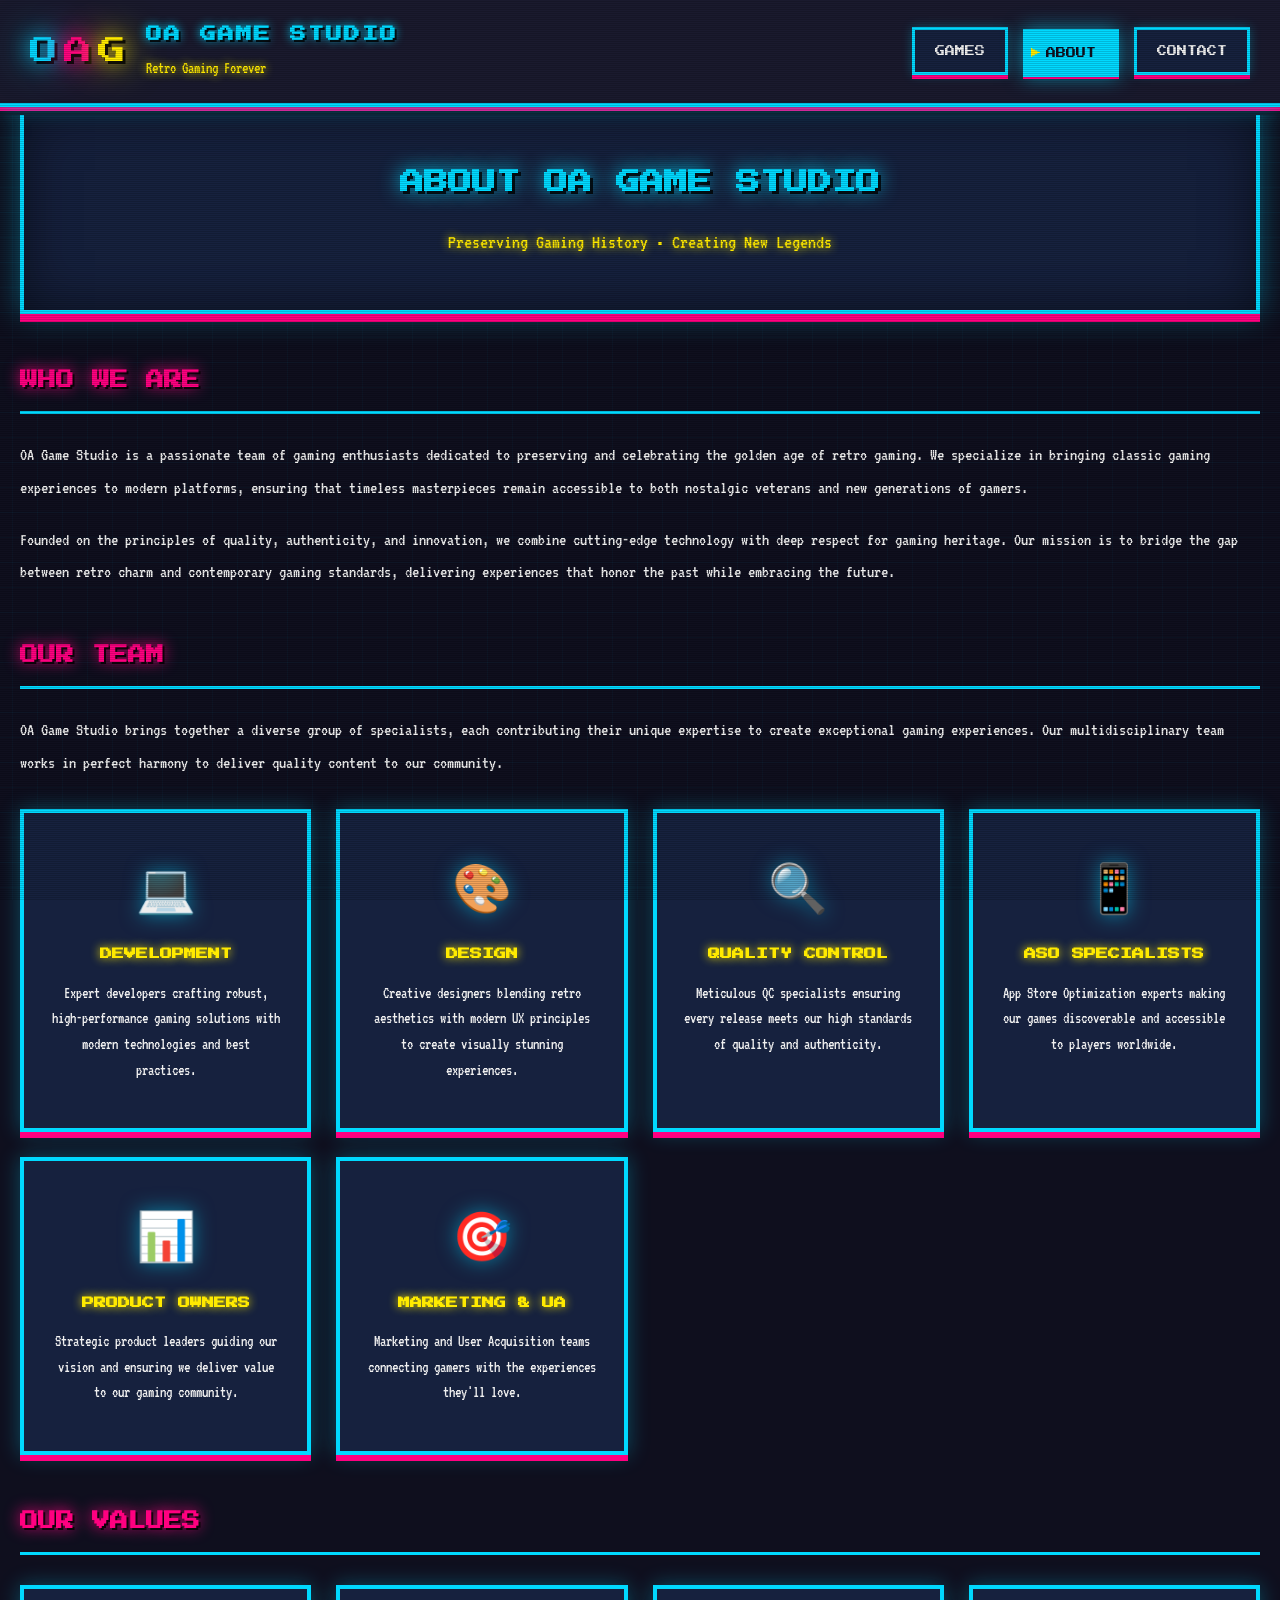
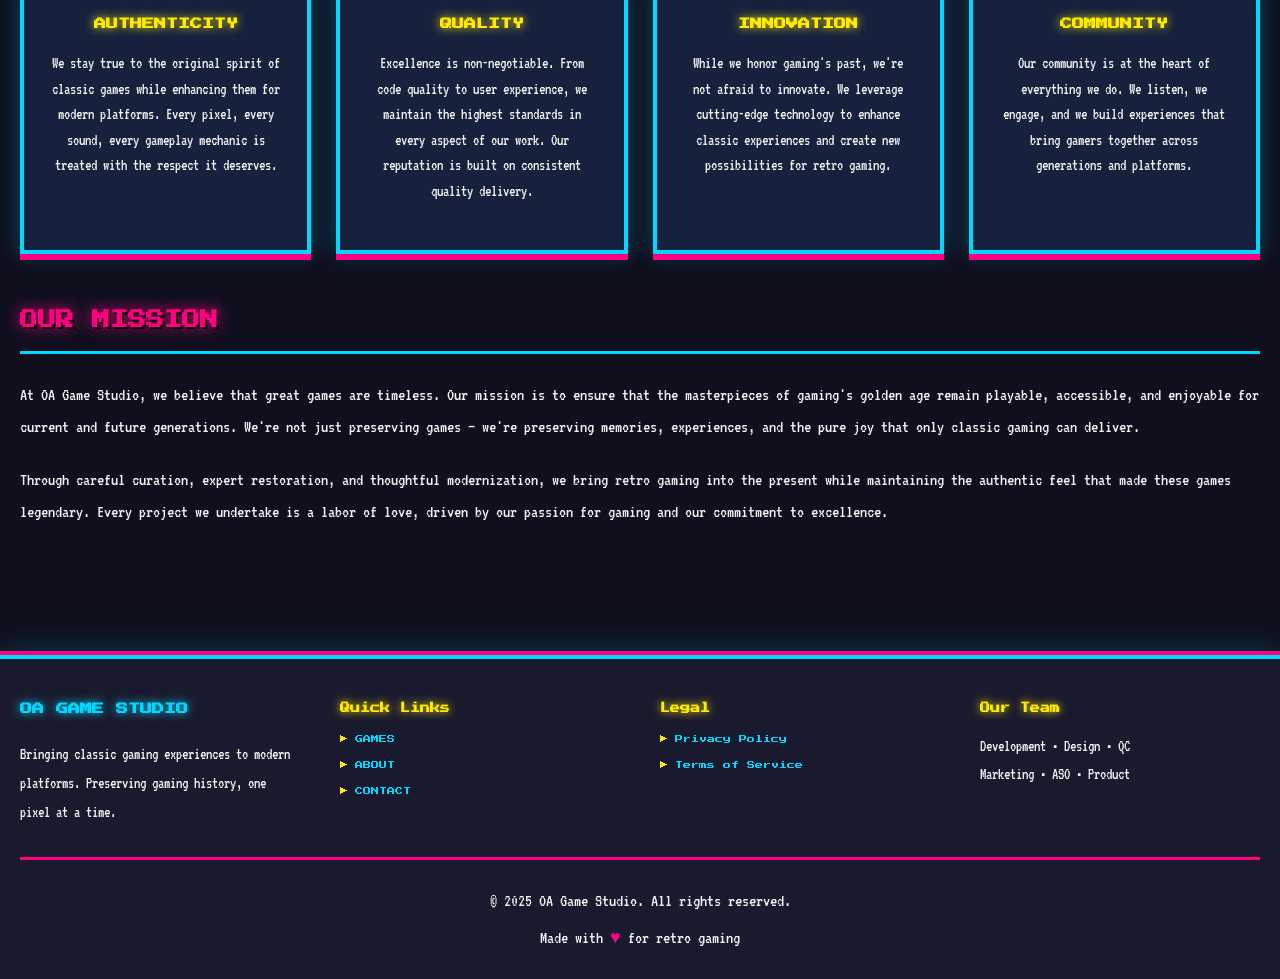
<file: about.html>
<!DOCTYPE html>
<html lang="en">

<head>
    <meta charset="UTF-8">
    <meta name="viewport" content="width=device-width, initial-scale=1.0">
    <title data-i18n="nav.about">About Us - OA Game Studio</title>
    <link href="https://fonts.googleapis.com/css2?family=Press+Start+2P&display=swap" rel="stylesheet">
    <link href="https://fonts.googleapis.com/css2?family=VT323&display=swap" rel="stylesheet">
    <link rel="stylesheet" href="retro-style.css">
</head>

<body>
    <!-- Header Navigation -->
    <header class="main-header">
        <div class="header-container">
            <div class="logo-section">
                <div class="logo-pixel">
                    <span class="pixel-t">O</span><span class="pixel-g">A</span><span class="pixel-s">G</span>
                </div>
                <div class="logo-text">
                    <h1 data-i18n="app.title">OA GAME STUDIO</h1>
                    <p class="tagline" data-i18n="app.tagline">Retro Gaming Forever</p>
                </div>
            </div>
            <nav class="main-nav">
                <a href="index.html" class="nav-link" data-i18n="nav.games">GAMES</a>
                <a href="about.html" class="nav-link active" data-i18n="nav.about">ABOUT</a>
                <a href="contact.html" class="nav-link" data-i18n="nav.contact">CONTACT</a>
            </nav>
            <button class="mobile-menu-btn" onclick="toggleMobileMenu()">
                <span></span>
                <span></span>
                <span></span>
            </button>
        </div>
    </header>

    <!-- Mobile Navigation -->
    <nav class="mobile-nav" id="mobile-nav">
        <a href="index.html" class="mobile-nav-link" data-i18n="nav.games">GAMES</a>
        <a href="about.html" class="mobile-nav-link active" data-i18n="nav.about">ABOUT</a>
        <a href="contact.html" class="mobile-nav-link" data-i18n="nav.contact">CONTACT</a>
    </nav>

    <!-- Main Content -->
    <div class="container">
        <!-- Hero Section -->
        <div class="hero-section">
            <h1 data-i18n="about.hero_title">ABOUT OA GAME STUDIO</h1>
            <p data-i18n="about.hero_subtitle">Preserving Gaming History • Creating New Legends</p>
        </div>

        <!-- Who We Are -->
        <div class="section">
            <h2 data-i18n="about.who_we_are_title">WHO WE ARE</h2>
            <p data-i18n="about.who_we_are_text1">
                OA Game Studio is a passionate team of gaming enthusiasts dedicated to preserving and celebrating the
                golden age of retro gaming.
                We specialize in bringing classic gaming experiences to modern platforms, ensuring that timeless
                masterpieces remain accessible
                to both nostalgic veterans and new generations of gamers.
            </p>
            <p data-i18n="about.who_we_are_text2">
                Founded on the principles of quality, authenticity, and innovation, we combine cutting-edge technology
                with deep respect for
                gaming heritage. Our mission is to bridge the gap between retro charm and contemporary gaming standards,
                delivering experiences
                that honor the past while embracing the future.
            </p>
        </div>

        <!-- Our Team -->
        <div class="section">
            <h2 data-i18n="about.team_title">OUR TEAM</h2>
            <p data-i18n="about.team_text">
                OA Game Studio brings together a diverse group of specialists, each contributing their unique expertise
                to create
                exceptional gaming experiences. Our multidisciplinary team works in perfect harmony to deliver quality
                content to our community.
            </p>
            <div class="team-grid">
                <div class="team-card">
                    <div class="team-icon">💻</div>
                    <h3 data-i18n="about.dev_title">DEVELOPMENT</h3>
                    <p data-i18n="about.dev_text">Expert developers crafting robust, high-performance gaming solutions
                        with modern technologies and best practices.</p>
                </div>
                <div class="team-card">
                    <div class="team-icon">🎨</div>
                    <h3 data-i18n="about.design_title">DESIGN</h3>
                    <p data-i18n="about.design_text">Creative designers blending retro aesthetics with modern UX
                        principles to create visually stunning experiences.</p>
                </div>
                <div class="team-card">
                    <div class="team-icon">🔍</div>
                    <h3 data-i18n="about.qc_title">QUALITY CONTROL</h3>
                    <p data-i18n="about.qc_text">Meticulous QC specialists ensuring every release meets our high
                        standards of quality and authenticity.</p>
                </div>
                <div class="team-card">
                    <div class="team-icon">📱</div>
                    <h3 data-i18n="about.aso_title">ASO SPECIALISTS</h3>
                    <p data-i18n="about.aso_text">App Store Optimization experts making our games discoverable and
                        accessible to players worldwide.</p>
                </div>
                <div class="team-card">
                    <div class="team-icon">📊</div>
                    <h3 data-i18n="about.product_title">PRODUCT OWNERS</h3>
                    <p data-i18n="about.product_text">Strategic product leaders guiding our vision and ensuring we
                        deliver value to our gaming community.</p>
                </div>
                <div class="team-card">
                    <div class="team-icon">🎯</div>
                    <h3 data-i18n="about.marketing_title">MARKETING & UA</h3>
                    <p data-i18n="about.marketing_text">Marketing and User Acquisition teams connecting gamers with the
                        experiences they'll love.</p>
                </div>
            </div>
        </div>

        <!-- Our Values -->
        <div class="section">
            <h2 data-i18n="about.values_title">OUR VALUES</h2>
            <div class="values-grid">
                <div class="value-card">
                    <h3 data-i18n="about.auth_title">AUTHENTICITY</h3>
                    <p data-i18n="about.auth_text">
                        We stay true to the original spirit of classic games while enhancing them for modern platforms.
                        Every pixel, every sound, every gameplay mechanic is treated with the respect it deserves.
                    </p>
                </div>
                <div class="value-card">
                    <h3 data-i18n="about.qual_title">QUALITY</h3>
                    <p data-i18n="about.qual_text">
                        Excellence is non-negotiable. From code quality to user experience, we maintain the highest
                        standards
                        in every aspect of our work. Our reputation is built on consistent quality delivery.
                    </p>
                </div>
                <div class="value-card">
                    <h3 data-i18n="about.innov_title">INNOVATION</h3>
                    <p data-i18n="about.innov_text">
                        While we honor gaming's past, we're not afraid to innovate. We leverage cutting-edge technology
                        to enhance classic experiences and create new possibilities for retro gaming.
                    </p>
                </div>
                <div class="value-card">
                    <h3 data-i18n="about.comm_title">COMMUNITY</h3>
                    <p data-i18n="about.comm_text">
                        Our community is at the heart of everything we do. We listen, we engage, and we build
                        experiences that bring gamers together across generations and platforms.
                    </p>
                </div>
            </div>
        </div>

        <!-- Our Mission -->
        <div class="section">
            <h2 data-i18n="about.mission_title">OUR MISSION</h2>
            <p data-i18n="about.mission_text1">
                At OA Game Studio, we believe that great games are timeless. Our mission is to ensure that the
                masterpieces
                of gaming's golden age remain playable, accessible, and enjoyable for current and future generations.
                We're not
                just preserving games – we're preserving memories, experiences, and the pure joy that only classic
                gaming can deliver.
            </p>
            <p data-i18n="about.mission_text2">
                Through careful curation, expert restoration, and thoughtful modernization, we bring retro gaming into
                the present
                while maintaining the authentic feel that made these games legendary. Every project we undertake is a
                labor of love,
                driven by our passion for gaming and our commitment to excellence.
            </p>
        </div>
    </div>

    <!-- Footer -->
    <footer class="main-footer">
        <div class="footer-container">
            <div class="footer-section">
                <h3 data-i18n="footer.about_title">OA GAME STUDIO</h3>
                <p data-i18n="footer.about_text">Bringing classic gaming experiences to modern platforms. Preserving
                    gaming history, one pixel at a time.</p>
            </div>
            <div class="footer-section">
                <h4 data-i18n="footer.quick_links">Quick Links</h4>
                <a href="index.html" data-i18n="nav.games">Games</a>
                <a href="about.html" data-i18n="nav.about">About Us</a>
                <a href="contact.html" data-i18n="nav.contact">Contact</a>
            </div>
            <div class="footer-section">
                <h4 data-i18n="footer.legal">Legal</h4>
                <a href="privacy.html" data-i18n="footer.privacy">Privacy Policy</a>
                <a href="terms.html" data-i18n="footer.terms">Terms of Service</a>
            </div>
            <div class="footer-section">
                <h4 data-i18n="footer.team">Our Team</h4>
                <p data-i18n="footer.team_roles" data-i18n-html="true">Development • Design • QC<br>Marketing • ASO •
                    Product</p>
            </div>
        </div>
        <div class="footer-bottom">
            <p data-i18n="footer.rights">&copy; 2025 OA Game Studio. All rights reserved.</p>
            <p class="pixel-love" data-i18n="footer.made_with" data-i18n-html="true">Made with <span
                    class="heart">♥</span> for retro gaming</p>
        </div>
    </footer>

    <script src="translations.js"></script>
    <script src="script.js"></script>
    <script>
        // No need to redefine toggleMobileMenu as it's in script.js (if I move it there)
        // Wait, toggleMobileMenu is in index.html script block but about.html has its own.
        // Let's keep it but ensure initializeApp is called.

        document.addEventListener('DOMContentLoaded', function () {
            if (typeof initializeApp === 'function') {
                initializeApp();
            }
        });

        // Disable text selection and context menu
        document.addEventListener('contextmenu', e => e.preventDefault());
        document.addEventListener('selectstart', e => e.preventDefault());
    </script>
</body>

</html>
</file>
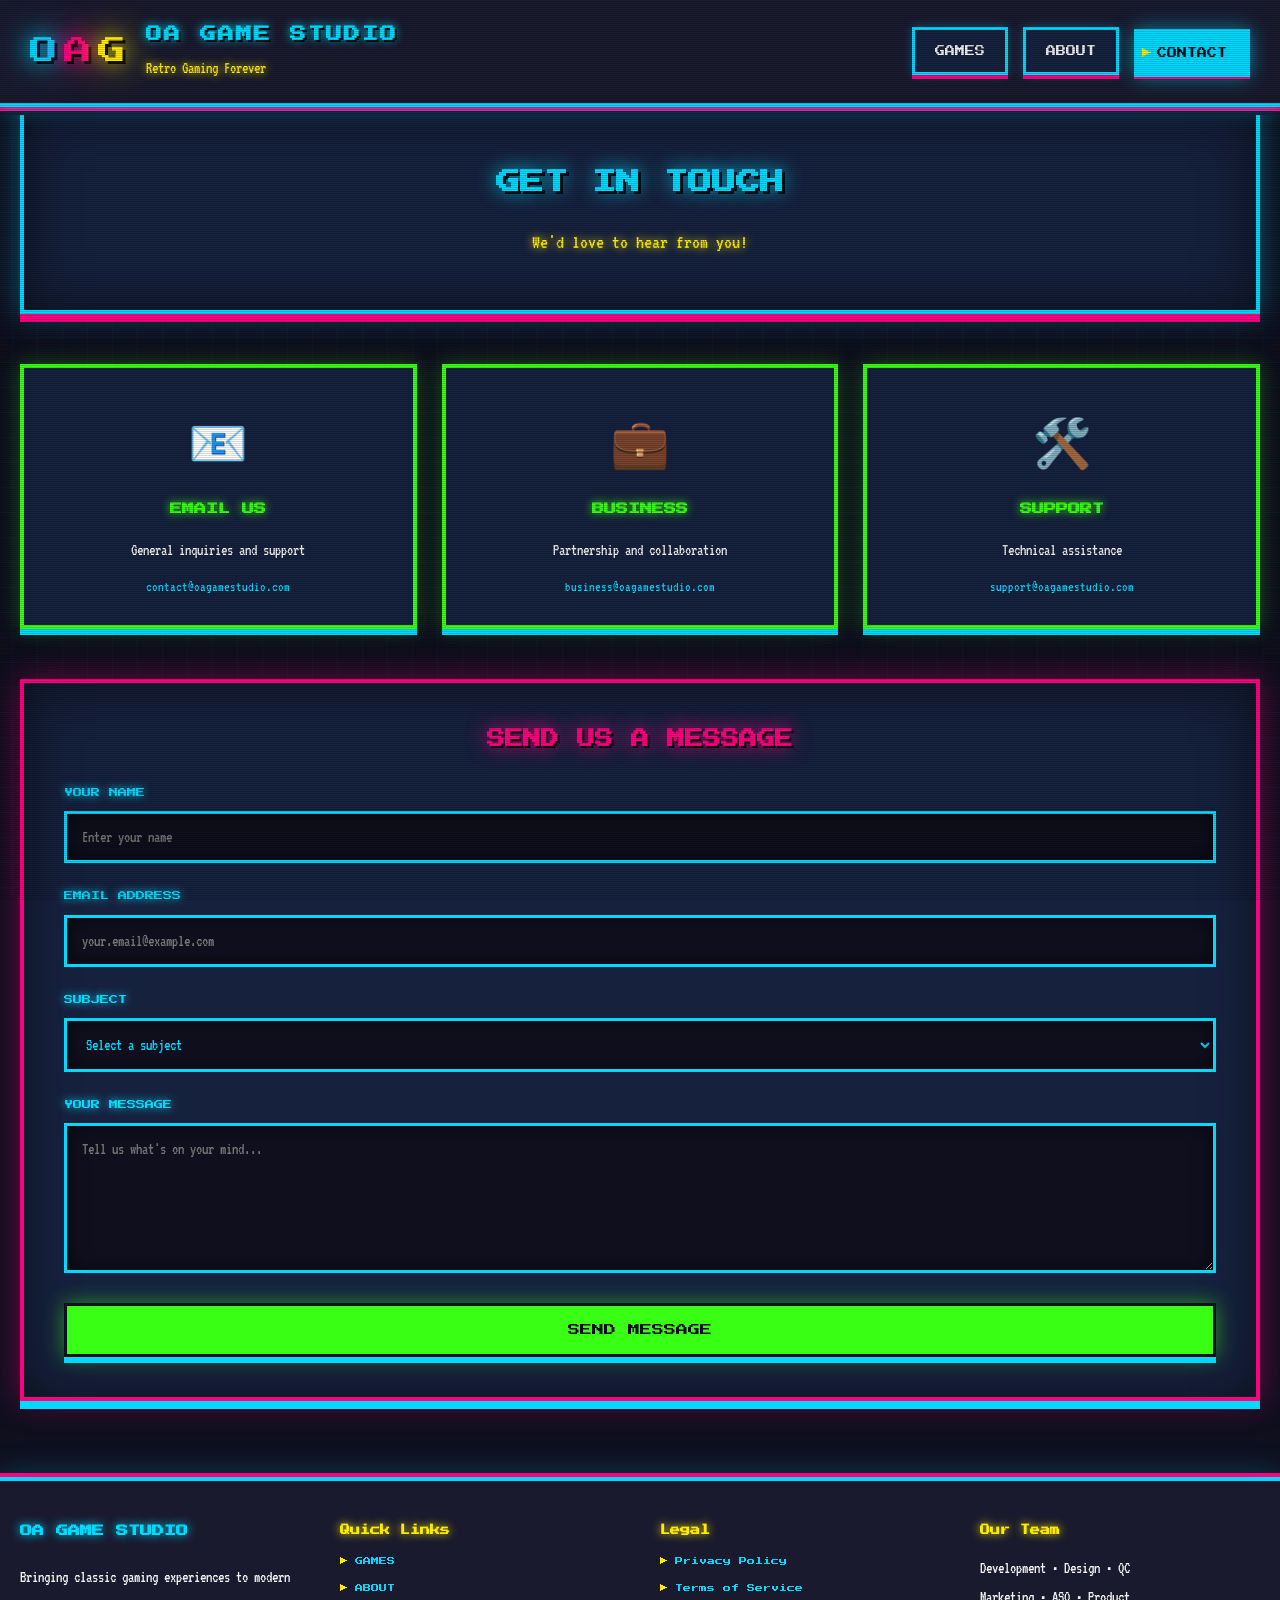
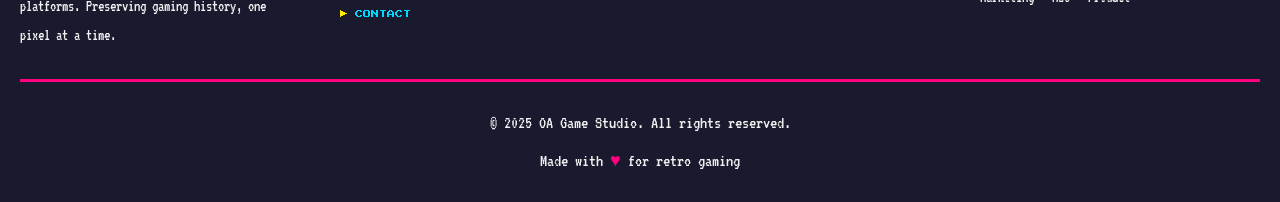
<file: contact.html>
<!DOCTYPE html>
<html lang="en">

<head>
    <meta charset="UTF-8">
    <meta name="viewport" content="width=device-width, initial-scale=1.0">
    <title data-i18n="nav.contact">Contact Us - OA Game Studio</title>
    <link href="https://fonts.googleapis.com/css2?family=Press+Start+2P&display=swap" rel="stylesheet">
    <link href="https://fonts.googleapis.com/css2?family=VT323&display=swap" rel="stylesheet">
    <link rel="stylesheet" href="retro-style.css">
</head>

<body>
    <!-- Header Navigation -->
    <header class="main-header">
        <div class="header-container">
            <div class="logo-section">
                <div class="logo-pixel">
                    <span class="pixel-t">O</span><span class="pixel-g">A</span><span class="pixel-s">G</span>
                </div>
                <div class="logo-text">
                    <h1 data-i18n="app.title">OA GAME STUDIO</h1>
                    <p class="tagline" data-i18n="app.tagline">Retro Gaming Forever</p>
                </div>
            </div>
            <nav class="main-nav">
                <a href="index.html" class="nav-link" data-i18n="nav.games">GAMES</a>
                <a href="about.html" class="nav-link" data-i18n="nav.about">ABOUT</a>
                <a href="contact.html" class="nav-link active" data-i18n="nav.contact">CONTACT</a>
            </nav>
            <button class="mobile-menu-btn" onclick="toggleMobileMenu()">
                <span></span>
                <span></span>
                <span></span>
            </button>
        </div>
    </header>

    <!-- Mobile Navigation -->
    <nav class="mobile-nav" id="mobile-nav">
        <a href="index.html" class="mobile-nav-link" data-i18n="nav.games">GAMES</a>
        <a href="about.html" class="mobile-nav-link" data-i18n="nav.about">ABOUT</a>
        <a href="contact.html" class="mobile-nav-link active" data-i18n="nav.contact">CONTACT</a>
    </nav>

    <!-- Main Content -->
    <div class="container">
        <!-- Hero Section -->
        <div class="hero-section">
            <h1 data-i18n="contact.hero_title">GET IN TOUCH</h1>
            <p data-i18n="contact.hero_subtitle">We'd love to hear from you!</p>
        </div>

        <!-- Contact Cards -->
        <div class="contact-grid">
            <div class="contact-card">
                <div class="contact-icon">📧</div>
                <h3 data-i18n="contact.email_title">EMAIL US</h3>
                <p data-i18n="contact.email_text">General inquiries and support</p>
                <a href="mailto:contact@oagamestudio.com">contact@oagamestudio.com</a>
            </div>
            <div class="contact-card">
                <div class="contact-icon">💼</div>
                <h3 data-i18n="contact.business_title">BUSINESS</h3>
                <p data-i18n="contact.business_text">Partnership and collaboration</p>
                <a href="mailto:business@oagamestudio.com">business@oagamestudio.com</a>
            </div>
            <div class="contact-card">
                <div class="contact-icon">🛠️</div>
                <h3 data-i18n="contact.support_title">SUPPORT</h3>
                <p data-i18n="contact.support_text">Technical assistance</p>
                <a href="mailto:support@oagamestudio.com">support@oagamestudio.com</a>
            </div>
        </div>

        <!-- Contact Form -->
        <div class="contact-form">
            <h2 data-i18n="contact.form_title">SEND US A MESSAGE</h2>
            <form id="contactForm">
                <div class="form-group">
                    <label for="name" data-i18n="contact.form_name">YOUR NAME</label>
                    <input type="text" id="name" name="name" required placeholder="Enter your name"
                        data-i18n-placeholder="contact.form_name_placeholder">
                </div>
                <div class="form-group">
                    <label for="email" data-i18n="contact.form_email">EMAIL ADDRESS</label>
                    <input type="email" id="email" name="email" required placeholder="your.email@example.com"
                        data-i18n-placeholder="contact.form_email_placeholder">
                </div>
                <div class="form-group">
                    <label for="subject" data-i18n="contact.form_subject">SUBJECT</label>
                    <select id="subject" name="subject" required>
                        <option value="" data-i18n="contact.form_subject_placeholder">Select a subject</option>
                        <option value="general" data-i18n="contact.subject_general">General Inquiry</option>
                        <option value="support" data-i18n="contact.subject_support">Technical Support</option>
                        <option value="business" data-i18n="contact.subject_business">Business/Partnership</option>
                        <option value="feedback" data-i18n="contact.subject_feedback">Feedback</option>
                        <option value="other" data-i18n="contact.subject_other">Other</option>
                    </select>
                </div>
                <div class="form-group">
                    <label for="message" data-i18n="contact.form_message">YOUR MESSAGE</label>
                    <textarea id="message" name="message" required placeholder="Tell us what's on your mind..."
                        data-i18n-placeholder="contact.form_message_placeholder"></textarea>
                </div>
                <button type="submit" class="submit-btn" data-i18n="contact.form_submit">SEND MESSAGE</button>
            </form>
        </div>
    </div>

    <!-- Footer -->
    <footer class="main-footer">
        <div class="footer-container">
            <div class="footer-section">
                <h3 data-i18n="footer.about_title">OA GAME STUDIO</h3>
                <p data-i18n="footer.about_text">Bringing classic gaming experiences to modern platforms. Preserving
                    gaming history, one pixel at a time.</p>
            </div>
            <div class="footer-section">
                <h4 data-i18n="footer.quick_links">Quick Links</h4>
                <a href="index.html" data-i18n="nav.games">Games</a>
                <a href="about.html" data-i18n="nav.about">About Us</a>
                <a href="contact.html" data-i18n="nav.contact">Contact</a>
            </div>
            <div class="footer-section">
                <h4 data-i18n="footer.legal">Legal</h4>
                <a href="privacy.html" data-i18n="footer.privacy">Privacy Policy</a>
                <a href="terms.html" data-i18n="footer.terms">Terms of Service</a>
            </div>
            <div class="footer-section">
                <h4 data-i18n="footer.team">Our Team</h4>
                <p data-i18n="footer.team_roles" data-i18n-html="true">Development • Design • QC<br>Marketing • ASO •
                    Product</p>
            </div>
        </div>
        <div class="footer-bottom">
            <p data-i18n="footer.rights">&copy; 2025 OA Game Studio. All rights reserved.</p>
            <p class="pixel-love" data-i18n="footer.made_with" data-i18n-html="true">Made with <span
                    class="heart">♥</span> for retro gaming</p>
        </div>
    </footer>

    <script src="translations.js"></script>
    <script src="script.js"></script>
    <script>
        document.addEventListener('DOMContentLoaded', function () {
            if (typeof initializeApp === 'function') {
                initializeApp();
            }
        });

        document.getElementById('contactForm').addEventListener('submit', function (e) {
            e.preventDefault();
            const alertMsg = (translations[currentLang] && translations[currentLang]['contact.success_alert']) || 'MESSAGE SENT! We will get back to you soon.';
            alert(alertMsg);
            this.reset();
        });

        // Disable text selection and context menu
        document.addEventListener('contextmenu', e => e.preventDefault());
        document.addEventListener('selectstart', e => e.preventDefault());
    </script>
</body>

</html>
</file>
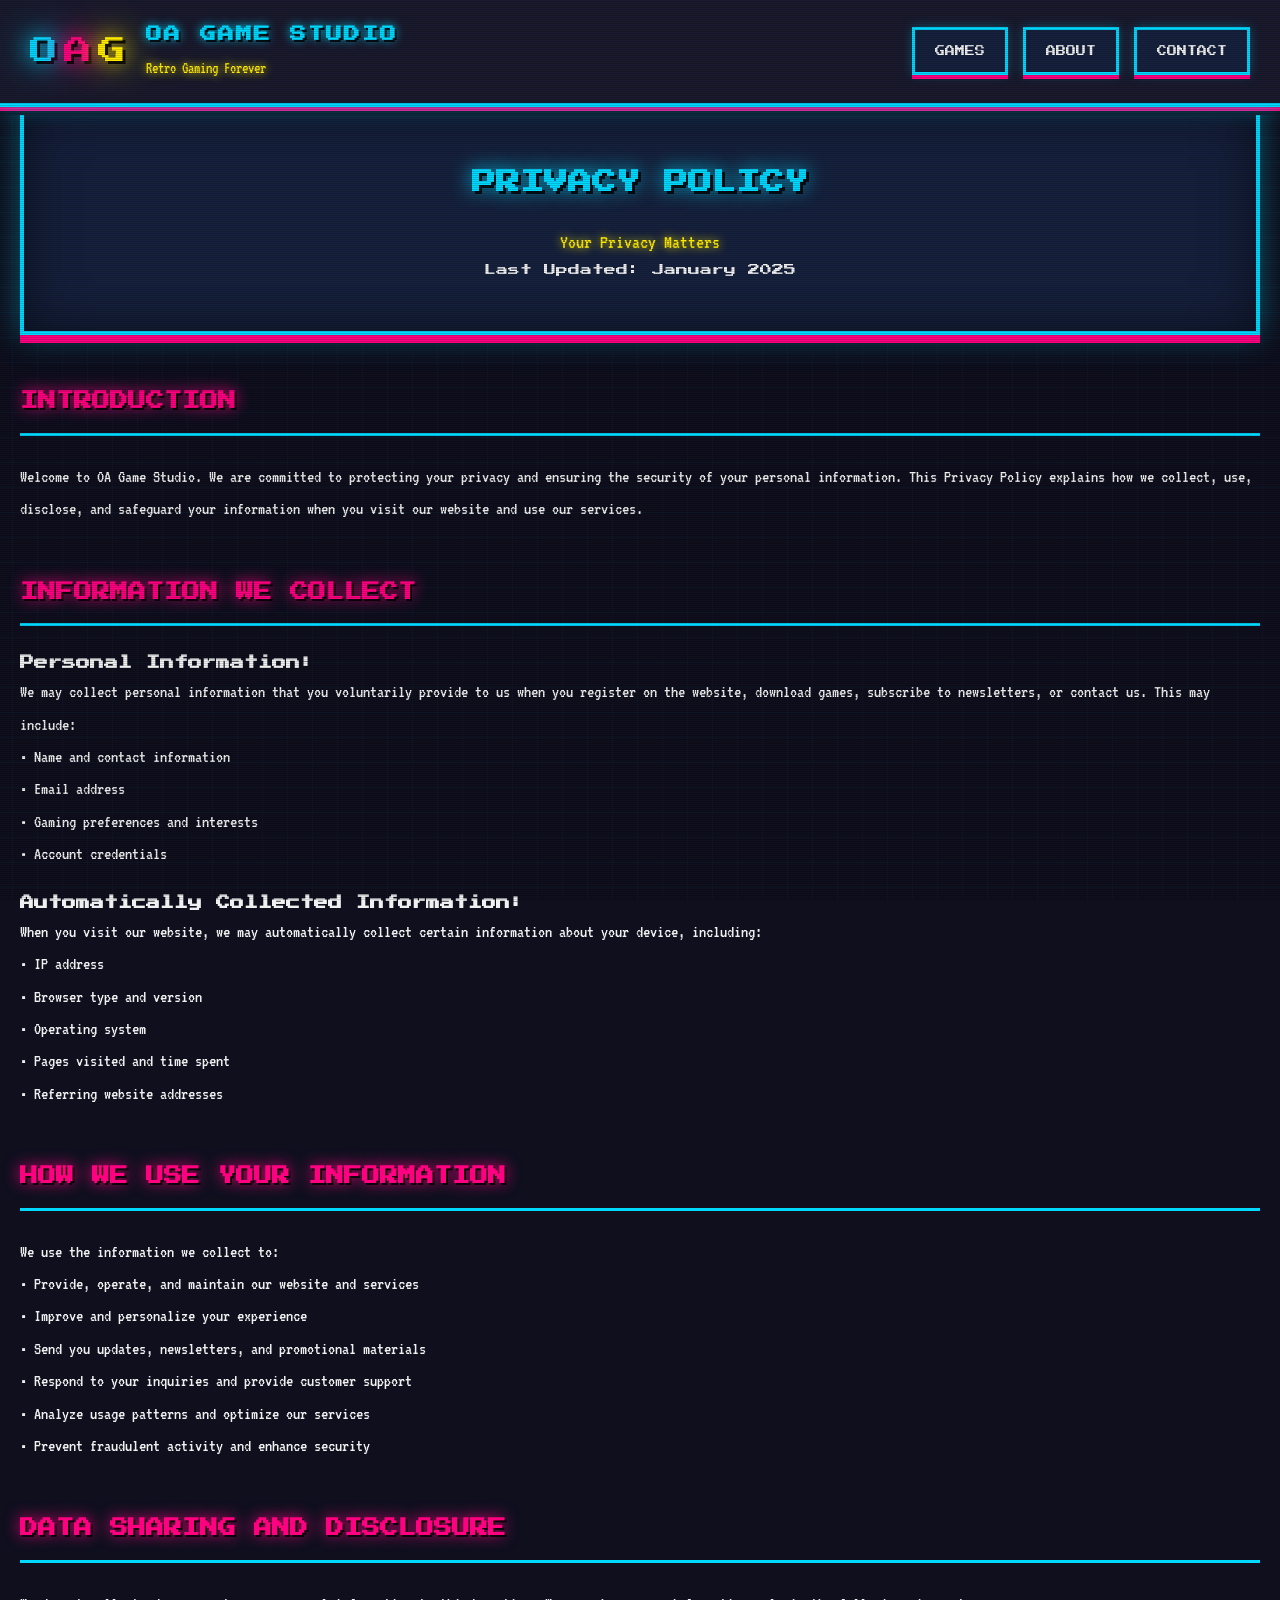
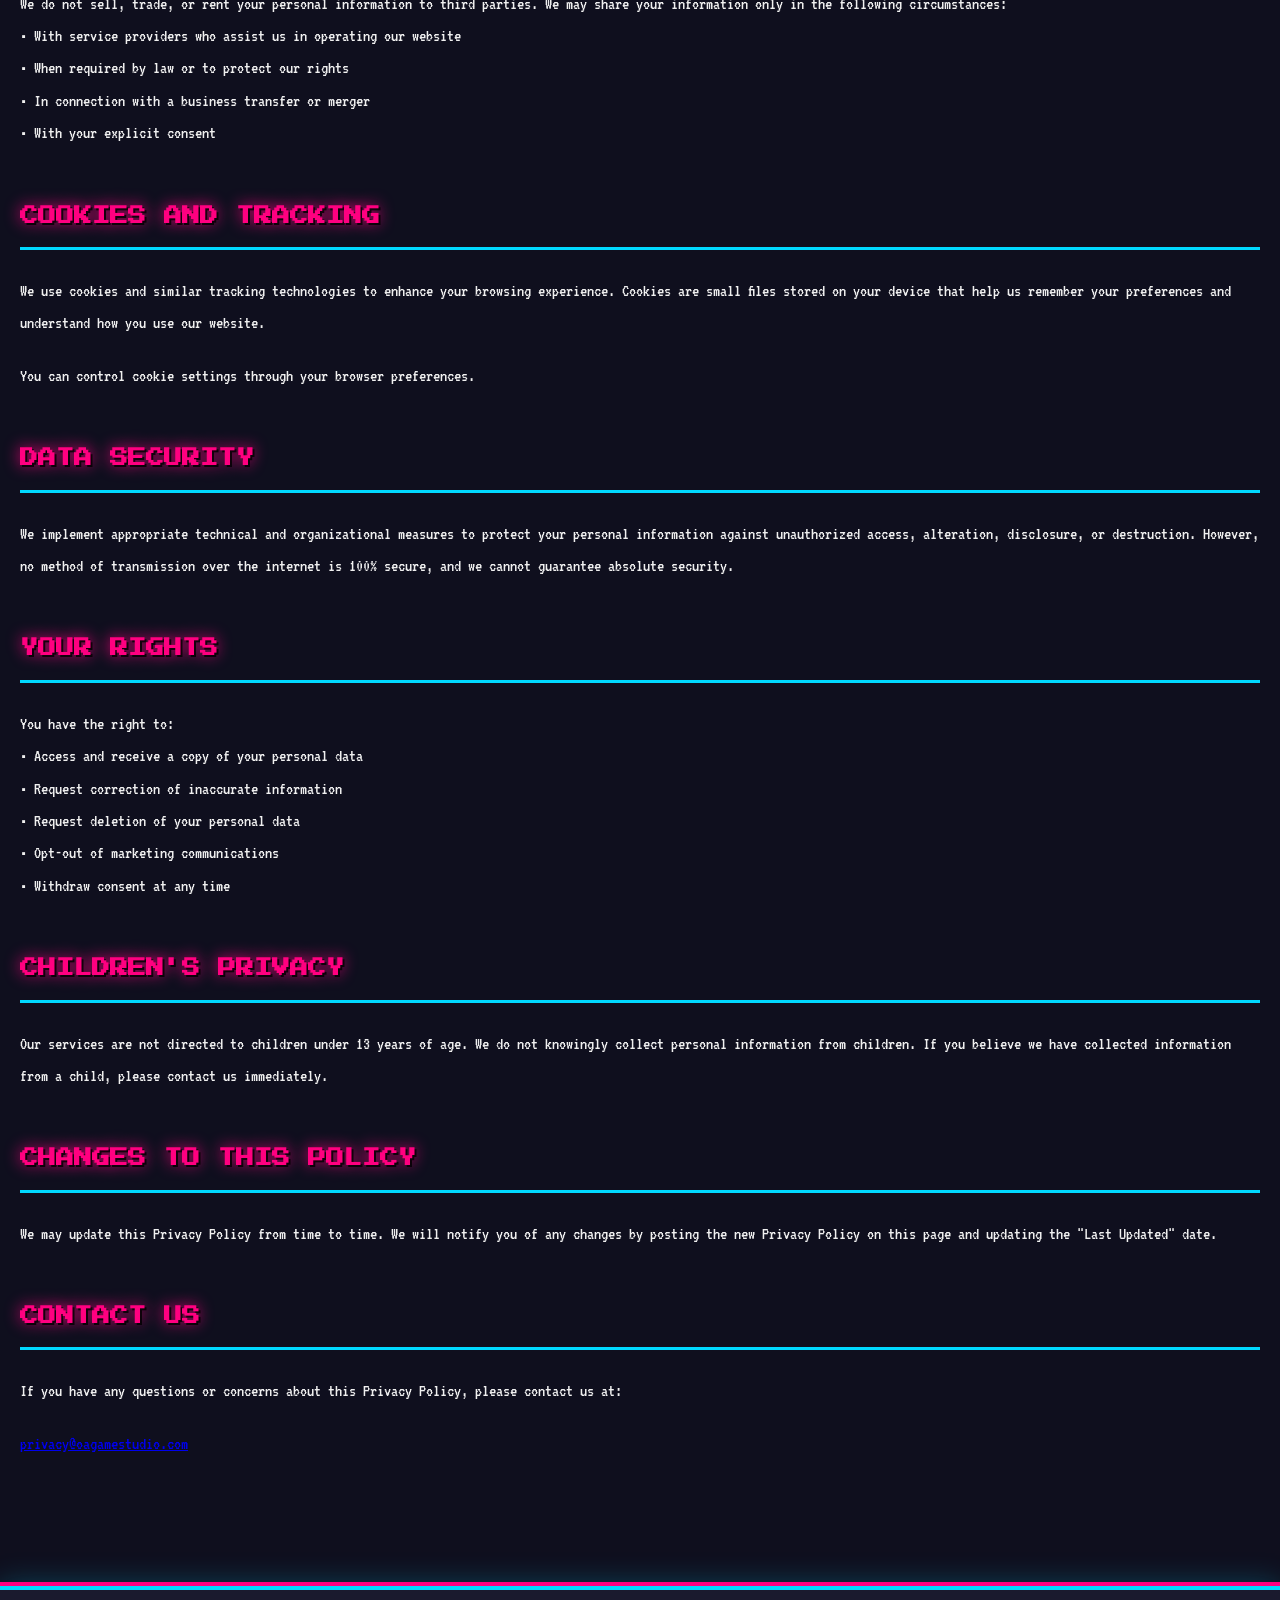
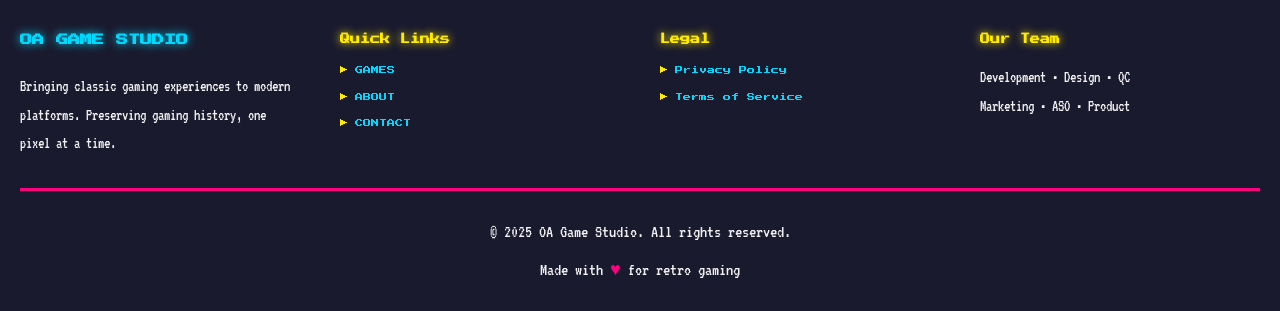
<file: privacy.html>
<!DOCTYPE html>
<html lang="en">

<head>
    <meta charset="UTF-8">
    <meta name="viewport" content="width=device-width, initial-scale=1.0">
    <title data-i18n="footer.privacy">Privacy Policy - OA Game Studio</title>
    <link href="https://fonts.googleapis.com/css2?family=Press+Start+2P&display=swap" rel="stylesheet">
    <link href="https://fonts.googleapis.com/css2?family=VT323&display=swap" rel="stylesheet">
    <link rel="stylesheet" href="retro-style.css">
</head>

<body>
    <!-- Header Navigation -->
    <header class="main-header">
        <div class="header-container">
            <div class="logo-section">
                <div class="logo-pixel">
                    <span class="pixel-t">O</span><span class="pixel-g">A</span><span class="pixel-s">G</span>
                </div>
                <div class="logo-text">
                    <h1 data-i18n="app.title">OA GAME STUDIO</h1>
                    <p class="tagline" data-i18n="app.tagline">Retro Gaming Forever</p>
                </div>
            </div>
            <nav class="main-nav">
                <a href="index.html" class="nav-link" data-i18n="nav.games">GAMES</a>
                <a href="about.html" class="nav-link" data-i18n="nav.about">ABOUT</a>
                <a href="contact.html" class="nav-link" data-i18n="nav.contact">CONTACT</a>
            </nav>
            <button class="mobile-menu-btn" onclick="toggleMobileMenu()">
                <span></span>
                <span></span>
                <span></span>
            </button>
        </div>
    </header>

    <!-- Mobile Navigation -->
    <nav class="mobile-nav" id="mobile-nav">
        <a href="index.html" class="mobile-nav-link" data-i18n="nav.games">GAMES</a>
        <a href="about.html" class="mobile-nav-link" data-i18n="nav.about">ABOUT</a>
        <a href="contact.html" class="mobile-nav-link" data-i18n="nav.contact">CONTACT</a>
    </nav>

    <!-- Main Content -->
    <div class="container">
        <div class="hero-section">
            <h1 data-i18n="privacy.hero_title">PRIVACY POLICY</h1>
            <p data-i18n="privacy.hero_subtitle">Your Privacy Matters</p>
            <div class="last-updated" data-i18n="privacy.last_updated">Last Updated: January 2025</div>
        </div>

        <div class="section">
            <h2 data-i18n="privacy.intro_title">INTRODUCTION</h2>
            <p data-i18n="privacy.intro_text">
                Welcome to OA Game Studio. We are committed to protecting your privacy and ensuring the security of your
                personal information. This Privacy Policy explains how we collect, use, disclose, and safeguard your
                information when you visit our website and use our services.
            </p>
        </div>

        <div class="section">
            <h2 data-i18n="privacy.collect_title">INFORMATION WE COLLECT</h2>
            <h3 data-i18n="privacy.personal_info_title">Personal Information:</h3>
            <p data-i18n="privacy.personal_info_text" data-i18n-html="true">
                We may collect personal information that you voluntarily provide to us when you register on the website,
                download games, subscribe to newsletters, or contact us. This may include:<br>• Name and contact
                information<br>• Email address<br>• Gaming preferences and interests<br>• Account credentials
            </p>

            <h3 data-i18n="privacy.auto_info_title">Automatically Collected Information:</h3>
            <p data-i18n="privacy.auto_info_text" data-i18n-html="true">
                When you visit our website, we may automatically collect certain information about your device,
                including:<br>• IP address<br>• Browser type and version<br>• Operating system<br>• Pages visited and
                time spent<br>• Referring website addresses
            </p>
        </div>

        <div class="section">
            <h2 data-i18n="privacy.use_title">HOW WE USE YOUR INFORMATION</h2>
            <p data-i18n="privacy.use_text" data-i18n-html="true">
                We use the information we collect to:<br>• Provide, operate, and maintain our website and services<br>•
                Improve and personalize your experience<br>• Send you updates, newsletters, and promotional
                materials<br>• Respond to your inquiries and provide customer support<br>• Analyze usage patterns and
                optimize our services<br>• Prevent fraudulent activity and enhance security
            </p>
        </div>

        <div class="section">
            <h2 data-i18n="privacy.share_title">DATA SHARING AND DISCLOSURE</h2>
            <p data-i18n="privacy.share_text" data-i18n-html="true">
                We do not sell, trade, or rent your personal information to third parties. We may share your information
                only in the following circumstances:<br>• With service providers who assist us in operating our
                website<br>• When required by law or to protect our rights<br>• In connection with a business transfer
                or merger<br>• With your explicit consent
            </p>
        </div>

        <div class="section">
            <h2 data-i18n="privacy.cookies_title">COOKIES AND TRACKING</h2>
            <p data-i18n="privacy.cookies_text1">
                We use cookies and similar tracking technologies to enhance your browsing experience. Cookies are small
                files stored on your device that help us remember your preferences and understand how you use our
                website.
            </p>
            <p data-i18n="privacy.cookies_text2">You can control cookie settings through your browser preferences.</p>
        </div>

        <div class="section">
            <h2 data-i18n="privacy.security_title">DATA SECURITY</h2>
            <p data-i18n="privacy.security_text">
                We implement appropriate technical and organizational measures to protect your personal information
                against unauthorized access, alteration, disclosure, or destruction. However, no method of transmission
                over the internet is 100% secure, and we cannot guarantee absolute security.
            </p>
        </div>

        <div class="section">
            <h2 data-i18n="privacy.rights_title">YOUR RIGHTS</h2>
            <p data-i18n="privacy.rights_text" data-i18n-html="true">
                You have the right to:<br>• Access and receive a copy of your personal data<br>• Request correction of
                inaccurate information<br>• Request deletion of your personal data<br>• Opt-out of marketing
                communications<br>• Withdraw consent at any time
            </p>
        </div>

        <div class="section">
            <h2 data-i18n="privacy.children_title">CHILDREN'S PRIVACY</h2>
            <p data-i18n="privacy.children_text">
                Our services are not directed to children under 13 years of age. We do not knowingly collect personal
                information from children. If you believe we have collected information from a child, please contact us
                immediately.
            </p>
        </div>

        <div class="section">
            <h2 data-i18n="privacy.changes_title">CHANGES TO THIS POLICY</h2>
            <p data-i18n="privacy.changes_text">
                We may update this Privacy Policy from time to time. We will notify you of any changes by posting the
                new Privacy Policy on this page and updating the "Last Updated" date.
            </p>
        </div>

        <div class="section">
            <h2 data-i18n="privacy.contact_title">CONTACT US</h2>
            <p data-i18n="privacy.contact_text">If you have any questions or concerns about this Privacy Policy, please
                contact us at:</p>
            <p><a href="mailto:privacy@oagamestudio.com">privacy@oagamestudio.com</a></p>
        </div>
    </div>

    <!-- Footer -->
    <footer class="main-footer">
        <div class="footer-container">
            <div class="footer-section">
                <h3 data-i18n="footer.about_title">OA GAME STUDIO</h3>
                <p data-i18n="footer.about_text">Bringing classic gaming experiences to modern platforms. Preserving
                    gaming history, one pixel at a time.</p>
            </div>
            <div class="footer-section">
                <h4 data-i18n="footer.quick_links">Quick Links</h4>
                <a href="index.html" data-i18n="nav.games">Games</a>
                <a href="about.html" data-i18n="nav.about">About Us</a>
                <a href="contact.html" data-i18n="nav.contact">Contact</a>
            </div>
            <div class="footer-section">
                <h4 data-i18n="footer.legal">Legal</h4>
                <a href="privacy.html" data-i18n="footer.privacy">Privacy Policy</a>
                <a href="terms.html" data-i18n="footer.terms">Terms of Service</a>
            </div>
            <div class="footer-section">
                <h4 data-i18n="footer.team">Our Team</h4>
                <p data-i18n="footer.team_roles" data-i18n-html="true">Development • Design • QC<br>Marketing • ASO •
                    Product</p>
            </div>
        </div>
        <div class="footer-bottom">
            <p data-i18n="footer.rights">&copy; 2025 OA Game Studio. All rights reserved.</p>
            <p class="pixel-love" data-i18n="footer.made_with" data-i18n-html="true">Made with <span
                    class="heart">♥</span> for retro gaming</p>
        </div>
    </footer>

    <script src="translations.js"></script>
    <script src="script.js"></script>
    <script>
        document.addEventListener('DOMContentLoaded', function () {
            if (typeof initializeApp === 'function') {
                initializeApp();
            }
        });

        // Disable text selection and context menu
        document.addEventListener('contextmenu', e => e.preventDefault());
        document.addEventListener('selectstart', e => e.preventDefault());
    </script>
</body>

</html>
</file>
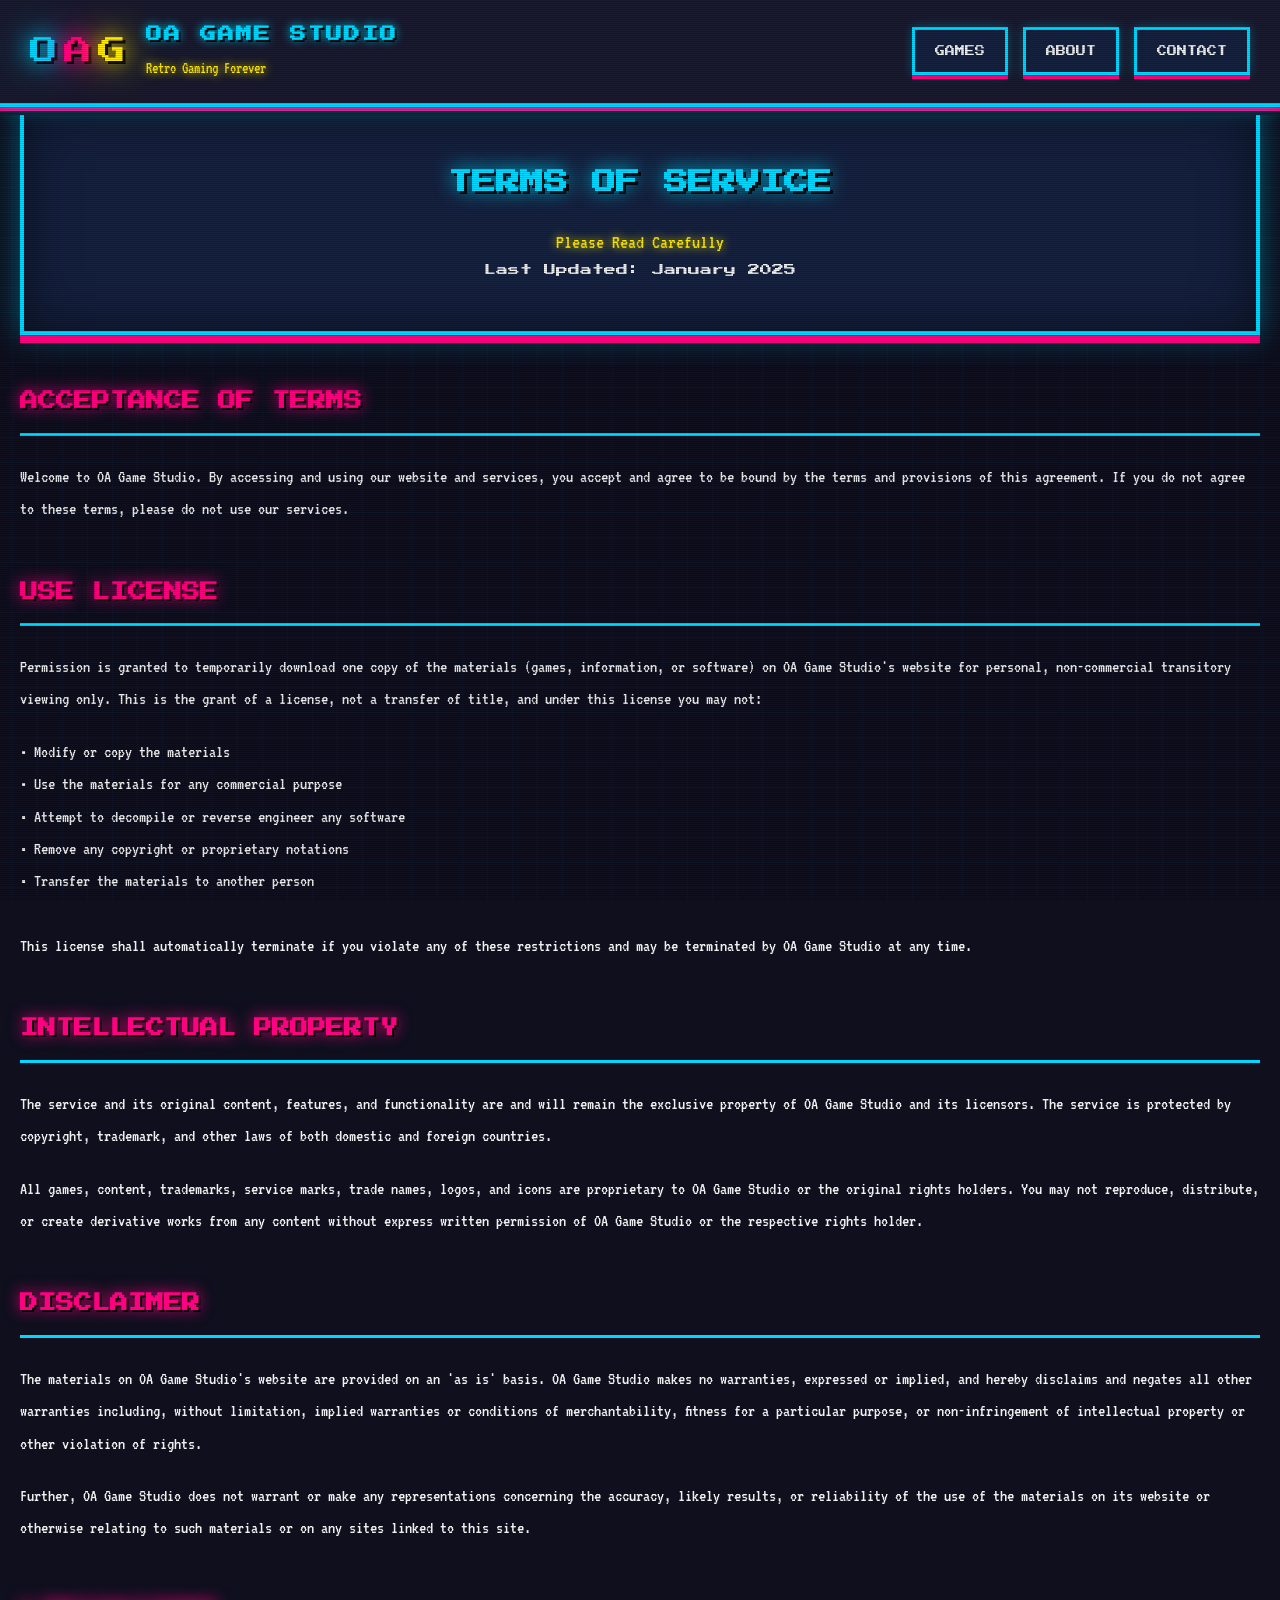
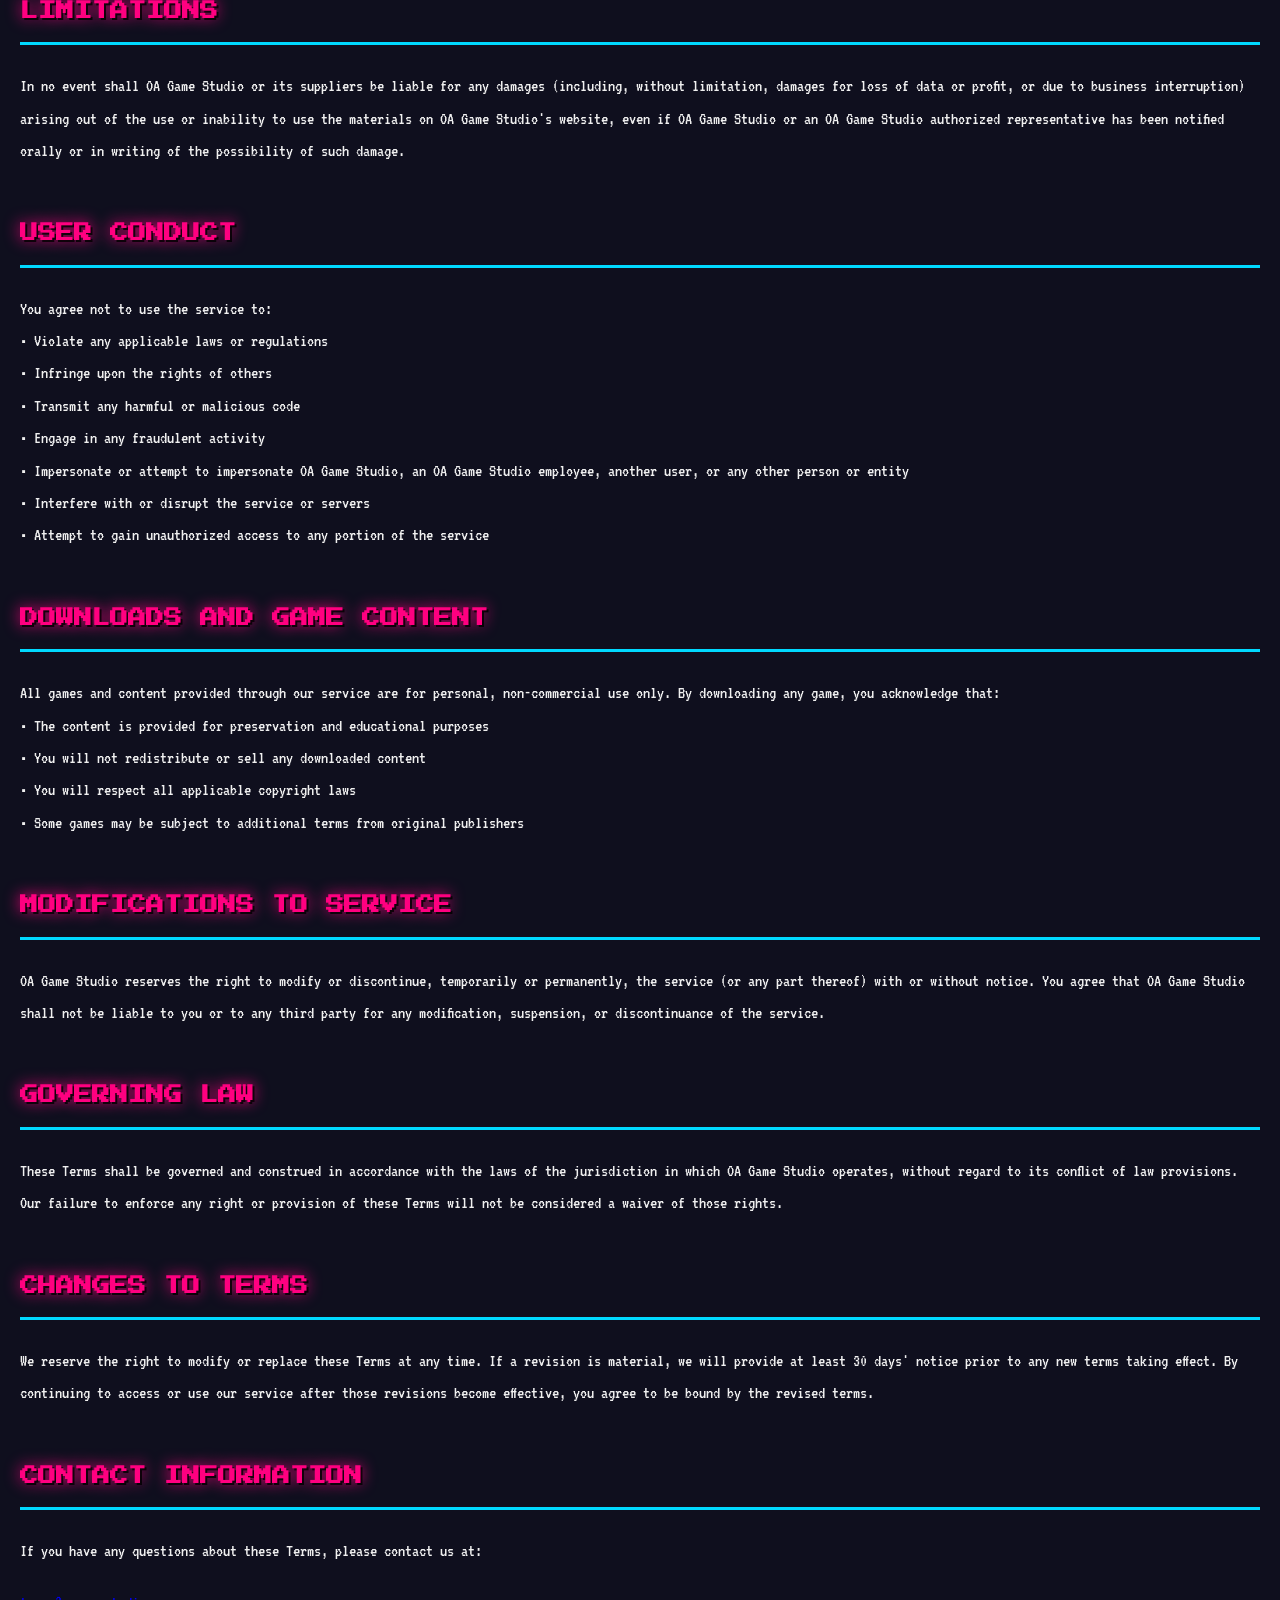
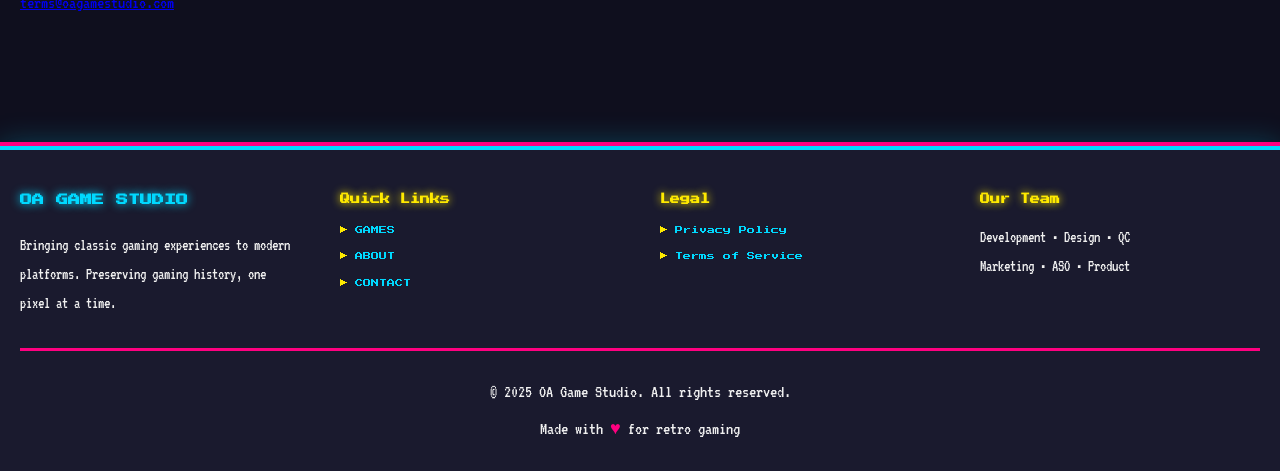
<file: terms.html>
<!DOCTYPE html>
<html lang="en">

<head>
    <meta charset="UTF-8">
    <meta name="viewport" content="width=device-width, initial-scale=1.0">
    <title data-i18n="footer.terms">Terms of Service - OA Game Studio</title>
    <link href="https://fonts.googleapis.com/css2?family=Press+Start+2P&display=swap" rel="stylesheet">
    <link href="https://fonts.googleapis.com/css2?family=VT323&display=swap" rel="stylesheet">
    <link rel="stylesheet" href="retro-style.css">
</head>

<body>
    <!-- Header Navigation -->
    <header class="main-header">
        <div class="header-container">
            <div class="logo-section">
                <div class="logo-pixel">
                    <span class="pixel-t">O</span><span class="pixel-g">A</span><span class="pixel-s">G</span>
                </div>
                <div class="logo-text">
                    <h1 data-i18n="app.title">OA GAME STUDIO</h1>
                    <p class="tagline" data-i18n="app.tagline">Retro Gaming Forever</p>
                </div>
            </div>
            <nav class="main-nav">
                <a href="index.html" class="nav-link" data-i18n="nav.games">GAMES</a>
                <a href="about.html" class="nav-link" data-i18n="nav.about">ABOUT</a>
                <a href="contact.html" class="nav-link" data-i18n="nav.contact">CONTACT</a>
            </nav>
            <button class="mobile-menu-btn" onclick="toggleMobileMenu()">
                <span></span>
                <span></span>
                <span></span>
            </button>
        </div>
    </header>

    <!-- Mobile Navigation -->
    <nav class="mobile-nav" id="mobile-nav">
        <a href="index.html" class="mobile-nav-link" data-i18n="nav.games">GAMES</a>
        <a href="about.html" class="mobile-nav-link" data-i18n="nav.about">ABOUT</a>
        <a href="contact.html" class="mobile-nav-link" data-i18n="nav.contact">CONTACT</a>
    </nav>

    <!-- Main Content -->
    <div class="container">
        <div class="hero-section">
            <h1 data-i18n="terms.hero_title">TERMS OF SERVICE</h1>
            <p data-i18n="terms.hero_subtitle">Please Read Carefully</p>
            <div class="last-updated" data-i18n="terms.last_updated">Last Updated: January 2025</div>
        </div>

        <div class="section">
            <h2 data-i18n="terms.accept_title">ACCEPTANCE OF TERMS</h2>
            <p data-i18n="terms.accept_text">
                Welcome to OA Game Studio. By accessing and using our website and services, you accept and agree to be
                bound by the terms and provisions of this agreement. If you do not agree to these terms, please do not
                use our services.
            </p>
        </div>

        <div class="section">
            <h2 data-i18n="terms.license_title">USE LICENSE</h2>
            <p data-i18n="terms.license_text1">
                Permission is granted to temporarily download one copy of the materials (games, information, or
                software) on OA Game Studio's website for personal, non-commercial transitory viewing only. This is the
                grant of a license, not a transfer of title, and under this license you may not:
            </p>
            <p data-i18n="terms.license_text2" data-i18n-html="true">
                • Modify or copy the materials<br>• Use the materials for any commercial purpose<br>• Attempt to
                decompile or reverse engineer any software<br>• Remove any copyright or proprietary notations<br>•
                Transfer the materials to another person<br><br>This license shall automatically terminate if you
                violate any of these restrictions and may be terminated by OA Game Studio at any time.
            </p>
        </div>

        <div class="section">
            <h2 data-i18n="terms.intellect_title">INTELLECTUAL PROPERTY</h2>
            <p data-i18n="terms.intellect_text1">
                The service and its original content, features, and functionality are and will remain the exclusive
                property of OA Game Studio and its licensors. The service is protected by copyright, trademark, and
                other laws of both domestic and foreign countries.
            </p>
            <p data-i18n="terms.intellect_text2">
                All games, content, trademarks, service marks, trade names, logos, and icons are proprietary to OA Game
                Studio or the original rights holders. You may not reproduce, distribute, or create derivative works
                from any content without express written permission of OA Game Studio or the respective rights holder.
            </p>
        </div>

        <div class="section">
            <h2 data-i18n="terms.disclaimer_title">DISCLAIMER</h2>
            <p data-i18n="terms.disclaimer_text1">
                The materials on OA Game Studio's website are provided on an 'as is' basis. OA Game Studio makes no
                warranties, expressed or implied, and hereby disclaims and negates all other warranties including,
                without limitation, implied warranties or conditions of merchantability, fitness for a particular
                purpose, or non-infringement of intellectual property or other violation of rights.
            </p>
            <p data-i18n="terms.disclaimer_text2">
                Further, OA Game Studio does not warrant or make any representations concerning the accuracy, likely
                results, or reliability of the use of the materials on its website or otherwise relating to such
                materials or on any sites linked to this site.
            </p>
        </div>

        <div class="section">
            <h2 data-i18n="terms.limit_title">LIMITATIONS</h2>
            <p data-i18n="terms.limit_text">
                In no event shall OA Game Studio or its suppliers be liable for any damages (including, without
                limitation, damages for loss of data or profit, or due to business interruption) arising out of the use
                or inability to use the materials on OA Game Studio's website, even if OA Game Studio or an OA Game
                Studio authorized representative has been notified orally or in writing of the possibility of such
                damage.
            </p>
        </div>

        <div class="section">
            <h2 data-i18n="terms.conduct_title">USER CONDUCT</h2>
            <p data-i18n="terms.conduct_text" data-i18n-html="true">
                You agree not to use the service to:<br>• Violate any applicable laws or regulations<br>• Infringe upon
                the rights of others<br>• Transmit any harmful or malicious code<br>• Engage in any fraudulent
                activity<br>• Impersonate or attempt to impersonate OA Game Studio, an OA Game Studio employee, another
                user, or any other person or entity<br>• Interfere with or disrupt the service or servers<br>• Attempt
                to gain unauthorized access to any portion of the service
            </p>
        </div>

        <div class="section">
            <h2 data-i18n="terms.downloads_title">DOWNLOADS AND GAME CONTENT</h2>
            <p data-i18n="terms.downloads_text" data-i18n-html="true">
                All games and content provided through our service are for personal, non-commercial use only. By
                downloading any game, you acknowledge that:<br>• The content is provided for preservation and
                educational purposes<br>• You will not redistribute or sell any downloaded content<br>• You will respect
                all applicable copyright laws<br>• Some games may be subject to additional terms from original
                publishers
            </p>
        </div>

        <div class="section">
            <h2 data-i18n="terms.mod_title">MODIFICATIONS TO SERVICE</h2>
            <p data-i18n="terms.mod_text">
                OA Game Studio reserves the right to modify or discontinue, temporarily or permanently, the service (or
                any part thereof) with or without notice. You agree that OA Game Studio shall not be liable to you or to
                any third party for any modification, suspension, or discontinuance of the service.
            </p>
        </div>

        <div class="section">
            <h2 data-i18n="terms.law_title">GOVERNING LAW</h2>
            <p data-i18n="terms.law_text">
                These Terms shall be governed and construed in accordance with the laws of the jurisdiction in which OA
                Game Studio operates, without regard to its conflict of law provisions. Our failure to enforce any right
                or provision of these Terms will not be considered a waiver of those rights.
            </p>
        </div>

        <div class="section">
            <h2 data-i18n="terms.changes_title">CHANGES TO TERMS</h2>
            <p data-i18n="terms.changes_text">
                We reserve the right to modify or replace these Terms at any time. If a revision is material, we will
                provide at least 30 days' notice prior to any new terms taking effect. By continuing to access or use
                our service after those revisions become effective, you agree to be bound by the revised terms.
            </p>
        </div>

        <div class="section">
            <h2 data-i18n="terms.contact_title">CONTACT INFORMATION</h2>
            <p data-i18n="terms.contact_text">If you have any questions about these Terms, please contact us at:</p>
            <p><a href="mailto:terms@oagamestudio.com">terms@oagamestudio.com</a></p>
        </div>
    </div>

    <!-- Footer -->
    <footer class="main-footer">
        <div class="footer-container">
            <div class="footer-section">
                <h3 data-i18n="footer.about_title">OA GAME STUDIO</h3>
                <p data-i18n="footer.about_text">Bringing classic gaming experiences to modern platforms. Preserving
                    gaming history, one pixel at a time.</p>
            </div>
            <div class="footer-section">
                <h4 data-i18n="footer.quick_links">Quick Links</h4>
                <a href="index.html" data-i18n="nav.games">Games</a>
                <a href="about.html" data-i18n="nav.about">About Us</a>
                <a href="contact.html" data-i18n="nav.contact">Contact</a>
            </div>
            <div class="footer-section">
                <h4 data-i18n="footer.legal">Legal</h4>
                <a href="privacy.html" data-i18n="footer.privacy">Privacy Policy</a>
                <a href="terms.html" data-i18n="footer.terms">Terms of Service</a>
            </div>
            <div class="footer-section">
                <h4 data-i18n="footer.team">Our Team</h4>
                <p data-i18n="footer.team_roles" data-i18n-html="true">Development • Design • QC<br>Marketing • ASO •
                    Product</p>
            </div>
        </div>
        <div class="footer-bottom">
            <p data-i18n="footer.rights">&copy; 2025 OA Game Studio. All rights reserved.</p>
            <p class="pixel-love" data-i18n="footer.made_with" data-i18n-html="true">Made with <span
                    class="heart">♥</span> for retro gaming</p>
        </div>
    </footer>

    <script src="translations.js"></script>
    <script src="script.js"></script>
    <script>
        document.addEventListener('DOMContentLoaded', function () {
            if (typeof initializeApp === 'function') {
                initializeApp();
            }
        });

        // Disable text selection and context menu
        document.addEventListener('contextmenu', e => e.preventDefault());
        document.addEventListener('selectstart', e => e.preventDefault());
    </script>
</body>

</html>
</file>
<file: retro-style.css>
/* ==========================================
   OA GAME STUDIO - RETRO GAMING STYLE
   Classic 8-bit/16-bit Aesthetic
   ========================================== */

:root {
    /* Retro Color Palette - NES/SNES Inspired */
    --retro-bg-dark: #0f0f1e;
    --retro-bg-medium: #1a1a2e;
    --retro-bg-light: #16213e;

    /* Neon Colors - Classic Arcade */
    --neon-cyan: #00d9ff;
    --neon-magenta: #ff0080;
    --neon-yellow: #ffea00;
    --neon-green: #39ff14;
    --neon-purple: #b537f2;

    /* Text Colors */
    --text-primary: #f0f0f0;
    --text-glow: #00d9ff;

    /* Pixel Perfect Borders */
    --border-thick: 4px;
    --border-thin: 2px;
}

* {
    margin: 0;
    padding: 0;
    box-sizing: border-box;
    image-rendering: pixelated;
    image-rendering: -moz-crisp-edges;
    image-rendering: crisp-edges;
}

html {
    overflow-x: hidden;
    overflow-y: auto;
    width: 100%;
    height: 100%;
}

body {
    font-family: 'Press Start 2P', monospace;
    background: var(--retro-bg-dark);
    color: var(--text-primary);
    line-height: 1.8;
    font-size: 12px;
    overflow-x: hidden;
    overflow-y: auto;
    width: 100%;
    max-width: 100vw;
    position: relative;
    -webkit-overflow-scrolling: touch;
}

/* CRT Screen Effect */
body::before {
    content: '';
    position: fixed;
    top: 0;
    left: 0;
    width: 100%;
    height: 100%;
    background: repeating-linear-gradient(
        0deg,
        rgba(0, 0, 0, 0.15),
        rgba(0, 0, 0, 0.15) 1px,
        transparent 1px,
        transparent 2px
    );
    pointer-events: none;
    z-index: 9999;
    animation: scanline 8s linear infinite;
}

@keyframes scanline {
    0% { transform: translateY(0); }
    100% { transform: translateY(10px); }
}

/* Pixel Grid Background */
body::after {
    content: '';
    position: fixed;
    top: 0;
    left: 0;
    width: 100%;
    height: 100%;
    background-image:
        linear-gradient(0deg, transparent 24%, rgba(0, 217, 255, .03) 25%, rgba(0, 217, 255, .03) 26%, transparent 27%, transparent 74%, rgba(0, 217, 255, .03) 75%, rgba(0, 217, 255, .03) 76%, transparent 77%, transparent),
        linear-gradient(90deg, transparent 24%, rgba(0, 217, 255, .03) 25%, rgba(0, 217, 255, .03) 26%, transparent 27%, transparent 74%, rgba(0, 217, 255, .03) 75%, rgba(0, 217, 255, .03) 76%, transparent 77%, transparent);
    background-size: 50px 50px;
    pointer-events: none;
    z-index: -1;
}

/* ==========================================
   HEADER - Arcade Style
   ========================================== */

.main-header {
    background: var(--retro-bg-medium);
    border-bottom: var(--border-thick) solid var(--neon-cyan);
    box-shadow:
        0 0 20px rgba(0, 217, 255, 0.5),
        0 4px 0 var(--neon-magenta),
        0 8px 0 var(--retro-bg-dark);
    position: sticky;
    top: 0;
    z-index: 2000;
}

.header-container {
    max-width: 1400px;
    margin: 0 auto;
    padding: 20px 30px;
    display: flex;
    align-items: center;
    justify-content: space-between;
    gap: 30px;
}

/* Logo - Pixel Art Style */
.logo-section {
    display: flex;
    align-items: center;
    gap: 20px;
}

.logo-pixel {
    display: flex;
    gap: 6px;
    font-family: 'Press Start 2P', monospace;
    font-size: 28px;
}

.logo-pixel .pixel-t {
    color: var(--neon-cyan);
    text-shadow:
        3px 3px 0 rgba(0, 0, 0, 0.8),
        0 0 20px var(--neon-cyan),
        0 0 40px var(--neon-cyan);
    animation: pixel-glow-cyan 3s ease-in-out infinite;
}

.logo-pixel .pixel-g {
    color: var(--neon-magenta);
    text-shadow:
        3px 3px 0 rgba(0, 0, 0, 0.8),
        0 0 20px var(--neon-magenta),
        0 0 40px var(--neon-magenta);
    animation: pixel-glow-magenta 3s ease-in-out infinite 0.3s;
}

.logo-pixel .pixel-s {
    color: var(--neon-yellow);
    text-shadow:
        3px 3px 0 rgba(0, 0, 0, 0.8),
        0 0 20px var(--neon-yellow),
        0 0 40px var(--neon-yellow);
    animation: pixel-glow-yellow 3s ease-in-out infinite 0.6s;
}

@keyframes pixel-glow-cyan {
    0%, 100% {
        filter: brightness(1);
        text-shadow:
            3px 3px 0 rgba(0, 0, 0, 0.8),
            0 0 20px var(--neon-cyan),
            0 0 40px var(--neon-cyan);
    }
    50% {
        filter: brightness(1.3);
        text-shadow:
            3px 3px 0 rgba(0, 0, 0, 0.8),
            0 0 30px var(--neon-cyan),
            0 0 60px var(--neon-cyan);
    }
}

@keyframes pixel-glow-magenta {
    0%, 100% {
        filter: brightness(1);
        text-shadow:
            3px 3px 0 rgba(0, 0, 0, 0.8),
            0 0 20px var(--neon-magenta),
            0 0 40px var(--neon-magenta);
    }
    50% {
        filter: brightness(1.3);
        text-shadow:
            3px 3px 0 rgba(0, 0, 0, 0.8),
            0 0 30px var(--neon-magenta),
            0 0 60px var(--neon-magenta);
    }
}

@keyframes pixel-glow-yellow {
    0%, 100% {
        filter: brightness(1);
        text-shadow:
            3px 3px 0 rgba(0, 0, 0, 0.8),
            0 0 20px var(--neon-yellow),
            0 0 40px var(--neon-yellow);
    }
    50% {
        filter: brightness(1.3);
        text-shadow:
            3px 3px 0 rgba(0, 0, 0, 0.8),
            0 0 30px var(--neon-yellow),
            0 0 60px var(--neon-yellow);
    }
}

.logo-text h1 {
    font-family: 'Press Start 2P', monospace;
    font-size: 16px;
    margin: 0 0 5px 0;
    color: var(--neon-cyan);
    text-shadow:
        2px 2px 0 rgba(0, 0, 0, 0.8),
        0 0 10px var(--neon-cyan);
    letter-spacing: 2px;
    text-transform: uppercase;
}

.logo-text .tagline {
    font-family: 'VT323', monospace;
    font-size: 16px;
    color: var(--neon-yellow);
    text-shadow: 0 0 10px var(--neon-yellow);
}

/* Navigation - Arcade Buttons */
.main-nav {
    display: flex;
    gap: 15px;
    align-items: center;
}

.nav-link {
    font-family: 'Press Start 2P', monospace;
    font-size: 10px;
    color: var(--text-primary);
    text-decoration: none;
    padding: 12px 20px;
    background: var(--retro-bg-light);
    border: 3px solid var(--neon-cyan);
    border-radius: 0;
    position: relative;
    text-transform: uppercase;
    transition: all 0.1s ease;
    box-shadow:
        0 4px 0 var(--neon-magenta),
        0 0 10px rgba(0, 217, 255, 0.3);
}

.nav-link::before {
    content: '▶';
    position: absolute;
    left: -15px;
    opacity: 0;
    transition: all 0.2s ease;
    color: var(--neon-yellow);
}

.nav-link:hover,
.nav-link.active {
    background: var(--neon-cyan);
    color: var(--retro-bg-dark);
    transform: translateY(2px);
    box-shadow:
        0 2px 0 var(--neon-magenta),
        0 0 20px rgba(0, 217, 255, 0.6);
}

.nav-link:hover::before,
.nav-link.active::before {
    left: 5px;
    opacity: 1;
}

/* Mobile Menu Button */
.mobile-menu-btn {
    display: none;
    flex-direction: column;
    gap: 6px;
    background: var(--retro-bg-light);
    border: 3px solid var(--neon-cyan);
    cursor: pointer;
    padding: 12px;
}

.mobile-menu-btn span {
    width: 30px;
    height: 4px;
    background: var(--neon-cyan);
    box-shadow: 0 0 10px var(--neon-cyan);
}

/* Mobile Navigation */
.mobile-nav {
    display: none;
    background: var(--retro-bg-medium);
    border-bottom: 3px solid var(--neon-magenta);
    padding: 15px;
    flex-direction: column;
    gap: 10px;
}

.mobile-nav.active {
    display: flex;
}

.mobile-nav-link {
    font-family: 'Press Start 2P', monospace;
    font-size: 10px;
    color: var(--text-primary);
    text-decoration: none;
    padding: 15px 20px;
    background: var(--retro-bg-light);
    border: 3px solid var(--neon-cyan);
    text-align: center;
    transition: all 0.2s ease;
    text-transform: uppercase;
}

.mobile-nav-link:hover,
.mobile-nav-link.active {
    background: var(--neon-cyan);
    color: var(--retro-bg-dark);
    box-shadow: 0 0 20px rgba(0, 217, 255, 0.6);
}

/* ==========================================
   SEARCH BAR - New Design Style
   ========================================== */

.sticky-search {
    position: sticky;
    top: 88px;
    z-index: 1000;
    background: transparent;
    padding: 0;
    padding-bottom: 12px;
    border-bottom: none;
    box-shadow: none;
    display: flex;
    flex-direction: column;
    gap: 12px;
}

.search-bar-row {
    display: flex;
    align-items: center;
    gap: 12px;
    justify-content: center;
    flex-wrap: wrap;
}

.search-bar {
    flex: 1;
    max-width: 100%;
    width: 100%;
}

.search-bar input {
    width: 100%;
    padding: 10px 12px;
    font-family: 'Jersey 10', 'Arial', sans-serif;
    font-size: 16px;
    background: #FFEEDD;
    border: 1px solid #665555;
    color: #665555;
    text-align: left;
    box-shadow: none;
    transition: all 0.3s ease;
    text-transform: uppercase;
    line-height: 1.2;
    vertical-align: middle;
}

.search-bar input:focus {
    outline: none;
    border-color: #665555;
    color: #665555;
    box-shadow: none;
    text-align: left;
}

.search-bar input::placeholder {
    color: #665555;
    font-family: 'Jersey 10', 'Arial', sans-serif;
    text-transform: uppercase;
}

/* Filter Dropdowns */
.filter-inline {
    display: flex;
    gap: 12px;
    align-items: center;
    width: 100%;
}

.filter-inline label {
    display: none;
}

.filter-inline select {
    flex: 1;
    padding: 8px 12px;
    background: #d9d9d9;
    border: none;
    border-radius: 0;
    color: #1a1a1a;
    font-family: 'Jersey 10', 'Arial', sans-serif;
    font-size: 16px;
    cursor: pointer;
    text-transform: uppercase;
    appearance: none;
    background-image: url("data:image/svg+xml,%3Csvg width='24' height='24' viewBox='0 0 24 24' fill='none' xmlns='http://www.w3.org/2000/svg'%3E%3Cpath d='M7 10l5 5 5-5' stroke='%232d6701' stroke-width='2'/%3E%3C/svg%3E");
    background-repeat: no-repeat;
    background-position: right 4px center;
    background-size: 24px 24px;
    padding-right: 32px;
}

.filter-inline select:focus {
    outline: none;
}

/* Toggle View Button - Hidden by default */
.toggle-view-btn {
    display: none;
}

/* ==========================================
   GAME CARDS - Retro Cartridge Style
   ========================================== */

.container {
    max-width: 1400px;
    margin: 0 auto;
    padding: 0 20px 16px 20px;
}

@media (max-width: 768px) {
    .container {
        padding: 0 20px 16px 20px;
    }
}

.grid {
    display: grid;
    grid-template-columns: repeat(2, 1fr);
    gap: 12px;
    margin-top: 0;
}

.game {
    background: #333333;
    border: 1px solid #665555;
    position: relative;
    transition: all 0.2s ease;
    box-shadow: none;
    padding: 8px;
}

.game::before {
    display: none;
}

.game:hover {
    transform: none;
    border-color: #665555;
    box-shadow: none;
}

.game-image-container {
    position: relative;
    overflow: hidden;
    border-bottom: none;
    margin-bottom: 8px;
}

.game img {
    width: 100%;
    aspect-ratio: 1 / 1;
    object-fit: cover;
    image-rendering: auto;
    display: block;
    filter: none;
}

.game-info {
    padding: 0;
    text-align: left;
}

.game-info h3 {
    font-family: 'Jersey 10', 'Arial', sans-serif;
    font-size: 20px;
    color: #FFEEDD;
    margin: 0 0 12px 0;
    line-height: normal;
    text-shadow: none;
    min-height: auto;
    text-transform: uppercase;
    font-weight: 400;
    letter-spacing: normal;
}

.game-info p {
    display: none;
}

/* Popular Badge - Hidden in new design */
.popular-badge {
    display: none;
}

/* Download Button - New Design */
.download-btn {
    display: flex;
    align-items: center;
    justify-content: center;
    gap: 4px;
    padding: 8px 12px;
    background: #FFFF99;
    color: #070707;
    font-family: 'Mozilla Text', 'Arial', sans-serif;
    font-size: 12px;
    font-weight: bold;
    text-decoration: none;
    text-transform: capitalize;
    border: none;
    transition: all 0.2s ease;
    box-shadow: none;
    position: relative;
    width: 100%;
}

.download-btn::before {
    content: '';
    width: 12px;
    height: 12px;
    background-image: url('./ic_download.png');
    background-size: contain;
    background-repeat: no-repeat;
    background-position: center;
    display: inline-block;
    margin-right: 4px;
}

.download-btn:hover {
    background: #EEEE88;
    transform: none;
    box-shadow: none;
}

.download-btn:active {
    transform: scale(0.98);
    box-shadow: none;
}

/* ==========================================
   PAGINATION - New Design
   ========================================== */

.pagination-bar {
    display: flex;
    justify-content: center;
    align-items: center;
    margin: 24px 0;
    gap: 8px;
}

.pagination-btn {
    padding: 8px 12px;
    background: #333333;
    border: 1px solid #665555;
    color: #FFEEDD;
    font-family: 'Jersey 10', 'Arial', sans-serif;
    font-size: 16px;
    cursor: pointer;
    transition: all 0.2s ease;
    box-shadow: none;
    min-width: 36px;
}

.pagination-btn:hover,
.pagination-btn.active {
    background: #FFFF99;
    color: #070707;
    transform: none;
    box-shadow: none;
}

.pagination-btn[disabled] {
    opacity: 0.3;
    cursor: not-allowed;
}

/* ==========================================
   FOOTER - Retro Console Style
   ========================================== */

.main-footer {
    background: var(--retro-bg-medium);
    border-top: 4px solid var(--neon-cyan);
    margin-top: 60px;
    padding: 40px 20px 20px;
    box-shadow:
        0 -4px 0 var(--neon-magenta),
        0 0 30px rgba(0, 217, 255, 0.3);
}

.footer-container {
    max-width: 1400px;
    margin: 0 auto;
    display: grid;
    grid-template-columns: repeat(auto-fit, minmax(250px, 1fr));
    gap: 40px;
    padding-bottom: 30px;
    border-bottom: 3px solid var(--neon-magenta);
}

.footer-section h3 {
    font-family: 'Press Start 2P', monospace;
    font-size: 12px;
    color: var(--neon-cyan);
    margin: 0 0 20px 0;
    text-shadow: 0 0 10px var(--neon-cyan);
}

.footer-section h4 {
    font-family: 'Press Start 2P', monospace;
    font-size: 10px;
    color: var(--neon-yellow);
    margin: 0 0 15px 0;
    text-shadow: 0 0 8px var(--neon-yellow);
}

.footer-section p {
    font-family: 'VT323', monospace;
    font-size: 16px;
    color: var(--text-primary);
    line-height: 1.8;
    margin: 0;
}

.footer-section a {
    display: block;
    font-family: 'Press Start 2P', monospace;
    font-size: 8px;
    color: var(--neon-cyan);
    text-decoration: none;
    margin-bottom: 12px;
    transition: all 0.2s ease;
    padding-left: 15px;
    position: relative;
}

.footer-section a::before {
    content: '▶';
    position: absolute;
    left: 0;
    color: var(--neon-yellow);
}

.footer-section a:hover {
    color: var(--neon-yellow);
    text-shadow: 0 0 10px var(--neon-yellow);
    padding-left: 20px;
}

.footer-bottom {
    max-width: 1400px;
    margin: 0 auto;
    padding-top: 20px;
    text-align: center;
}

.footer-bottom p {
    font-family: 'VT323', monospace;
    font-size: 18px;
    color: var(--text-primary);
    margin: 5px 0;
}

.pixel-love .heart {
    color: var(--neon-magenta);
    animation: heartbeat 1.5s ease-in-out infinite;
    display: inline-block;
}

@keyframes heartbeat {
    0%, 100% { transform: scale(1); }
    50% { transform: scale(1.3); }
}

/* ==========================================
   LOADING OVERLAY - Simple Style
   ========================================== */

#loading-overlay {
    position: fixed;
    z-index: 3000;
    top: 0;
    left: 0;
    right: 0;
    bottom: 0;
    background: #1a161d;
    display: flex;
    align-items: center;
    justify-content: center;
    flex-direction: column;
    gap: 20px;
}

#loading-overlay.hide {
    opacity: 0;
    visibility: hidden;
    pointer-events: none;
    transition: opacity 0.5s ease;
}

.pixel-spinner {
    width: 40px;
    height: 40px;
    border: 3px solid #665555;
    border-top-color: #FFFF99;
    border-radius: 50%;
    animation: spin 1s linear infinite;
}

@keyframes spin {
    to { transform: rotate(360deg); }
}

.loading-text {
    font-family: 'Jersey 10', 'Arial', sans-serif;
    font-size: 18px;
    color: #FFEEDD;
    text-shadow: none;
}

.reload-btn {
    padding: 8px 16px;
    background: #FFFF99;
    color: #070707;
    border: none;
    font-family: 'Mozilla Text', 'Arial', sans-serif;
    font-size: 12px;
    font-weight: bold;
    cursor: pointer;
    box-shadow: none;
    transition: all 0.2s ease;
}

.reload-btn:hover {
    transform: none;
    background: #EEEE88;
    box-shadow: none;
}

/* ==========================================
   RESPONSIVE - Mobile Retro
   ========================================== */

@media (max-width: 768px) {
    .main-nav {
        display: none;
    }

    .mobile-menu-btn {
        display: flex;
    }

    .logo-pixel {
        font-size: 20px;
    }

    .logo-text h1 {
        font-size: 12px;
    }

    .logo-text .tagline {
        font-size: 12px;
    }

    .grid {
        grid-template-columns: repeat(2, 1fr);
        gap: 12px;
    }

    .game-info h3 {
        font-size: 18px;
    }

    .download-btn {
        font-size: 11px;
        padding: 6px 10px;
    }
}

@media (max-width: 480px) {
    .logo-pixel {
        font-size: 18px;
    }

    .logo-text h1 {
        font-size: 10px;
    }

    .logo-text .tagline {
        display: none;
    }

    .grid {
        grid-template-columns: repeat(2, 1fr);
        gap: 12px;
    }

    .game {
        border-width: 1px;
        box-shadow: none;
        padding: 8px;
    }

    .game-info {
        padding: 0;
    }

    .game-info h3 {
        font-size: 18px;
        min-height: auto;
    }

    .download-btn {
        font-size: 11px;
        padding: 6px 10px;
    }
}

/* ==========================================
   ABOUT PAGE - Retro Style
   ========================================== */

.hero-section {
    text-align: center;
    padding: 50px 20px;
    background: var(--retro-bg-light);
    border: 4px solid var(--neon-cyan);
    box-shadow:
        0 8px 0 var(--neon-magenta),
        inset 0 0 50px rgba(0, 0, 0, 0.5),
        0 0 30px rgba(0, 217, 255, 0.4);
    margin-bottom: 50px;
    position: relative;
}

.hero-section::before {
    content: '';
    position: absolute;
    top: 0;
    left: 0;
    right: 0;
    height: 4px;
    background: repeating-linear-gradient(
        90deg,
        var(--neon-cyan) 0px,
        var(--neon-cyan) 10px,
        var(--neon-magenta) 10px,
        var(--neon-magenta) 20px,
        var(--neon-yellow) 20px,
        var(--neon-yellow) 30px
    );
}

.hero-section h1 {
    font-family: 'Press Start 2P', monospace;
    font-size: 24px;
    color: var(--neon-cyan);
    margin-bottom: 20px;
    text-shadow:
        3px 3px 0 rgba(0, 0, 0, 0.8),
        0 0 20px var(--neon-cyan);
}

.hero-section p {
    font-family: 'VT323', monospace;
    font-size: 20px;
    color: var(--neon-yellow);
    text-shadow: 0 0 10px var(--neon-yellow);
}

.section {
    margin-bottom: 50px;
}

.section h2 {
    font-family: 'Press Start 2P', monospace;
    font-size: 18px;
    color: var(--neon-magenta);
    margin-bottom: 25px;
    text-shadow:
        2px 2px 0 rgba(0, 0, 0, 0.8),
        0 0 15px var(--neon-magenta);
    padding-bottom: 15px;
    border-bottom: 3px solid var(--neon-cyan);
}

.section p {
    font-family: 'VT323', monospace;
    font-size: 18px;
    line-height: 1.8;
    margin-bottom: 20px;
    color: var(--text-primary);
}

/* Team Cards */
.team-grid,
.values-grid {
    display: grid;
    grid-template-columns: repeat(auto-fit, minmax(250px, 1fr));
    gap: 25px;
    margin-top: 30px;
}

.team-card,
.value-card {
    background: var(--retro-bg-light);
    border: 4px solid var(--neon-cyan);
    padding: 25px;
    text-align: center;
    transition: all 0.2s ease;
    box-shadow:
        0 6px 0 var(--neon-magenta),
        0 0 20px rgba(0, 217, 255, 0.3);
}

.team-card:hover,
.value-card:hover {
    transform: translateY(-5px);
    border-color: var(--neon-yellow);
    box-shadow:
        0 10px 0 var(--neon-purple),
        0 0 30px rgba(255, 234, 0, 0.5);
}

.team-icon {
    font-size: 48px;
    margin-bottom: 20px;
    filter: drop-shadow(0 0 10px rgba(0, 217, 255, 0.5));
}

.team-card h3,
.value-card h3 {
    font-family: 'Press Start 2P', monospace;
    font-size: 12px;
    color: var(--neon-yellow);
    margin-bottom: 15px;
    text-shadow: 0 0 10px var(--neon-yellow);
}

.team-card p,
.value-card p {
    font-family: 'VT323', monospace;
    font-size: 16px;
    color: var(--text-primary);
    line-height: 1.6;
}

/* ==========================================
   CONTACT PAGE - Retro Style
   ========================================== */

.contact-grid {
    display: grid;
    grid-template-columns: repeat(auto-fit, minmax(250px, 1fr));
    gap: 25px;
    margin-bottom: 50px;
}

.contact-card {
    background: var(--retro-bg-light);
    border: 4px solid var(--neon-green);
    padding: 25px;
    text-align: center;
    transition: all 0.2s ease;
    box-shadow:
        0 6px 0 var(--neon-cyan),
        0 0 20px rgba(57, 255, 20, 0.3);
}

.contact-card:hover {
    transform: translateY(-5px);
    border-color: var(--neon-yellow);
    box-shadow:
        0 10px 0 var(--neon-magenta),
        0 0 30px rgba(255, 234, 0, 0.5);
}

.contact-icon {
    font-size: 48px;
    margin-bottom: 20px;
}

.contact-card h3 {
    font-family: 'Press Start 2P', monospace;
    font-size: 12px;
    color: var(--neon-green);
    margin-bottom: 15px;
    text-shadow: 0 0 10px var(--neon-green);
}

.contact-card p {
    font-family: 'VT323', monospace;
    font-size: 16px;
    color: var(--text-primary);
    margin-bottom: 10px;
}

.contact-card a {
    font-family: 'VT323', monospace;
    font-size: 14px;
    color: var(--neon-cyan);
    text-decoration: none;
    transition: all 0.2s ease;
}

.contact-card a:hover {
    color: var(--neon-yellow);
    text-shadow: 0 0 10px var(--neon-yellow);
}

/* Contact Form */
.contact-form {
    background: var(--retro-bg-light);
    border: 4px solid var(--neon-magenta);
    padding: 40px;
    box-shadow:
        0 8px 0 var(--neon-cyan),
        inset 0 0 50px rgba(0, 0, 0, 0.5),
        0 0 30px rgba(255, 0, 128, 0.4);
}

.contact-form h2 {
    font-family: 'Press Start 2P', monospace;
    font-size: 18px;
    color: var(--neon-magenta);
    margin-bottom: 30px;
    text-align: center;
    text-shadow:
        2px 2px 0 rgba(0, 0, 0, 0.8),
        0 0 20px var(--neon-magenta);
}

.form-group {
    margin-bottom: 25px;
}

.form-group label {
    display: block;
    font-family: 'Press Start 2P', monospace;
    font-size: 9px;
    color: var(--neon-cyan);
    margin-bottom: 10px;
    text-shadow: 0 0 8px var(--neon-cyan);
}

.form-group input,
.form-group textarea,
.form-group select {
    width: 100%;
    padding: 15px;
    background: var(--retro-bg-dark);
    border: 3px solid var(--neon-cyan);
    color: var(--neon-cyan);
    font-family: 'VT323', monospace;
    font-size: 16px;
    box-shadow: inset 0 0 20px rgba(0, 0, 0, 0.5);
    transition: all 0.3s ease;
}

.form-group input:focus,
.form-group textarea:focus,
.form-group select:focus {
    outline: none;
    border-color: var(--neon-yellow);
    color: var(--neon-yellow);
    box-shadow:
        inset 0 0 20px rgba(0, 0, 0, 0.5),
        0 0 20px rgba(255, 234, 0, 0.5);
}

.form-group textarea {
    resize: vertical;
    min-height: 150px;
}

.submit-btn {
    width: 100%;
    padding: 18px;
    background: var(--neon-green);
    color: var(--retro-bg-dark);
    border: 3px solid var(--retro-bg-dark);
    font-family: 'Press Start 2P', monospace;
    font-size: 12px;
    cursor: pointer;
    transition: all 0.2s ease;
    box-shadow:
        0 6px 0 var(--neon-cyan),
        0 0 20px rgba(57, 255, 20, 0.5);
}

.submit-btn:hover {
    background: var(--neon-yellow);
    transform: translateY(2px);
    box-shadow:
        0 4px 0 var(--neon-cyan),
        0 0 30px rgba(255, 234, 0, 0.7);
}

.submit-btn:active {
    transform: translateY(6px);
    box-shadow:
        0 0 0 var(--neon-cyan),
        0 0 30px rgba(255, 234, 0, 0.7);
}
</file>
